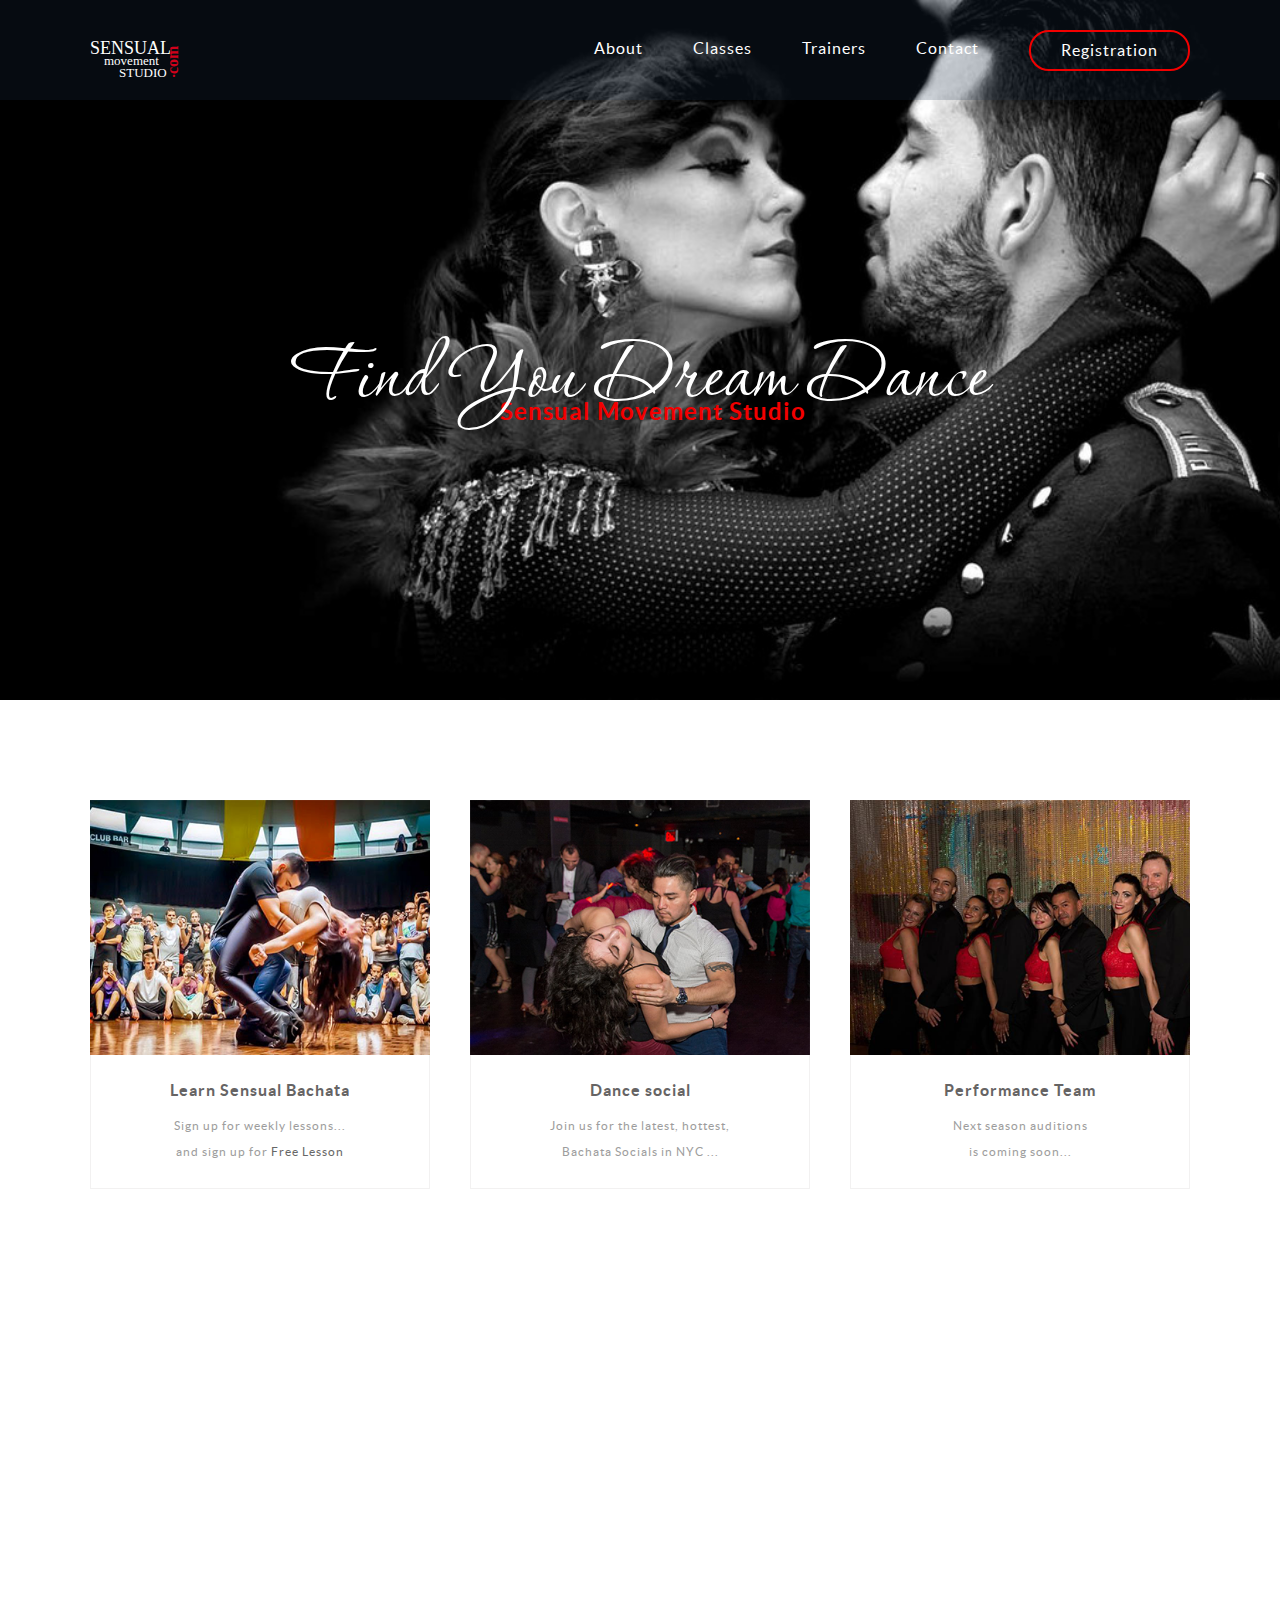
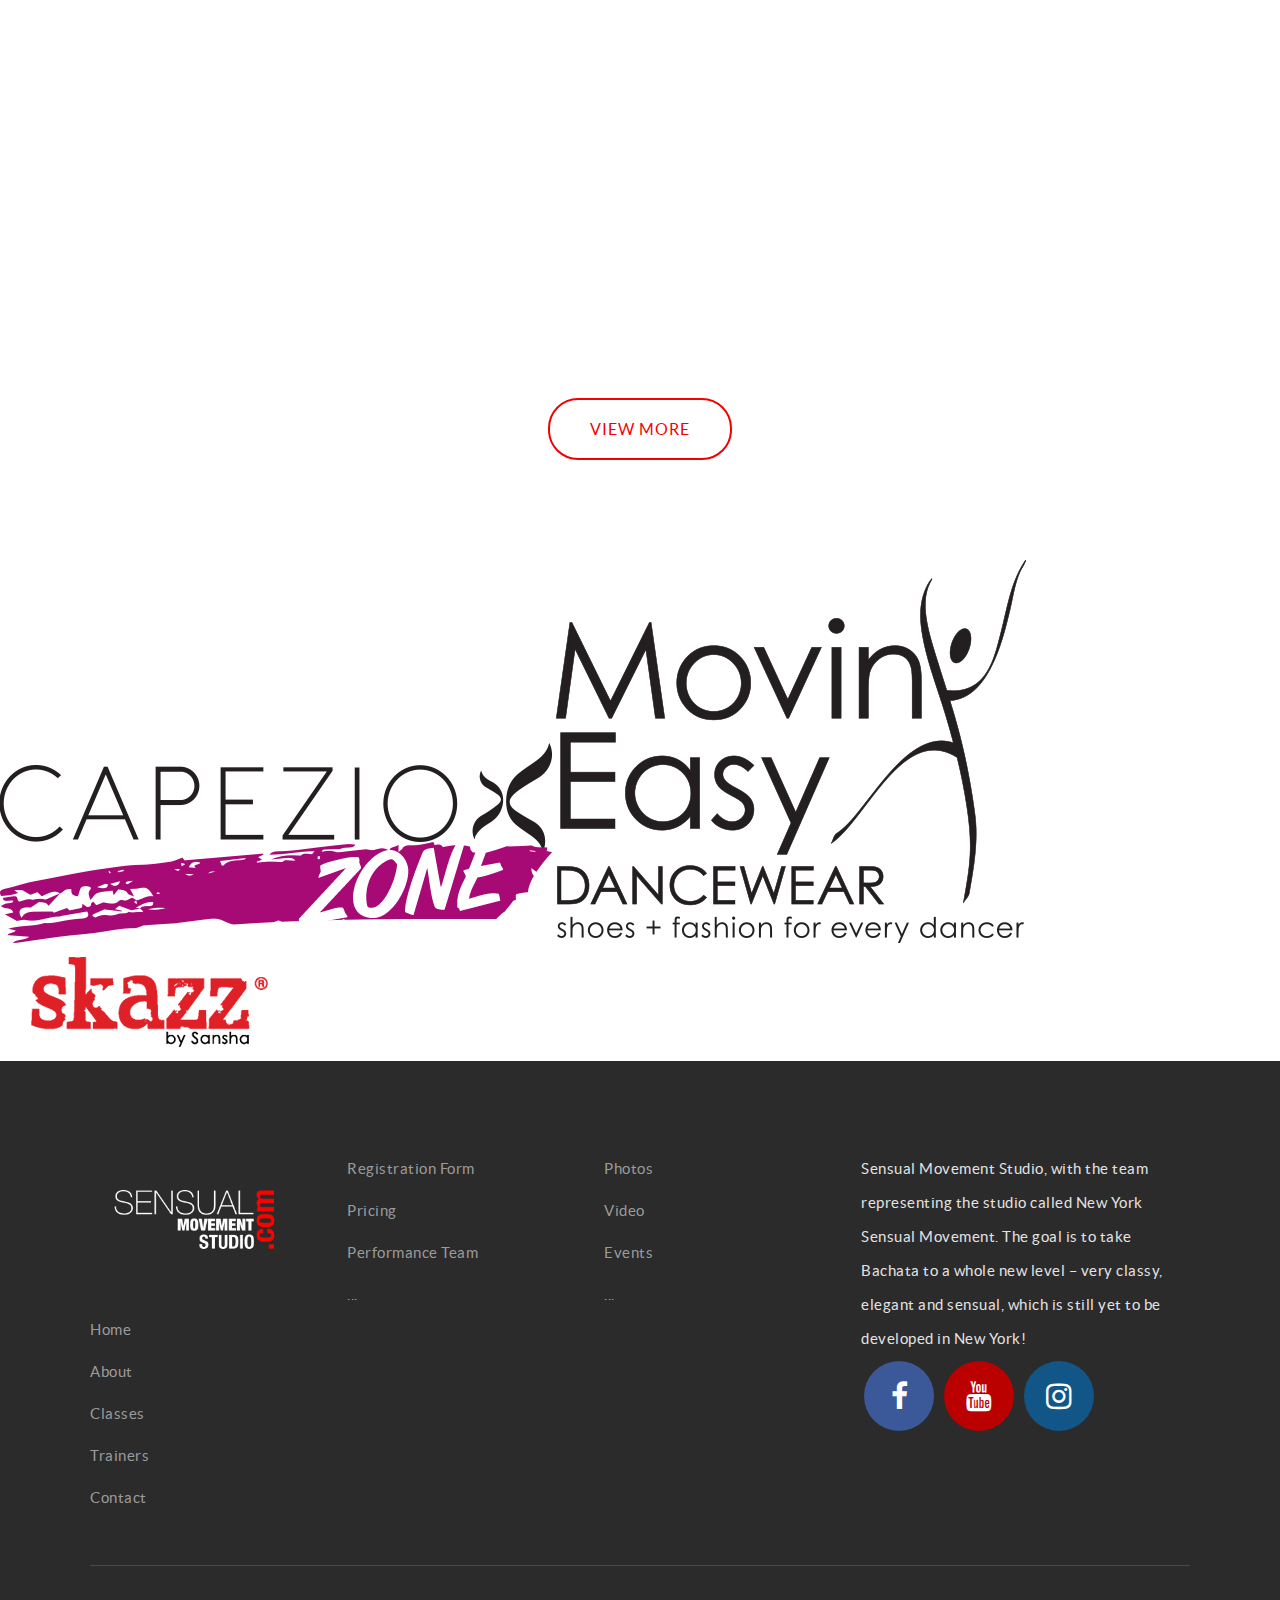
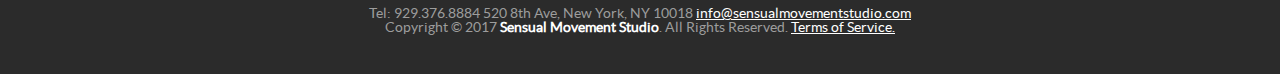
<file: index.html>
<!DOCTYPE html>
<html lang="en">
<head>
	<title>Sensual Bachata</title>
	<meta charset="utf-8">
	<meta name="description" content="Sensual bachata"/>
	<meta name="keywords" content="sensual, bachata, dance, studio, school, move"/>
	<meta name="viewport" content="width=device-width, initial-scale=1.0, minimum-scale=1.0"/>

	<link rel="stylesheet" type="text/css" href="css/reset.css">
	<link rel="stylesheet" type="text/css" href="css/responsive.css">
	<link rel="stylesheet" href="https://cdnjs.cloudflare.com/ajax/libs/font-awesome/4.7.0/css/font-awesome.min.css">

	<script type="text/javascript" src="js/jquery.js"></script>
	<script type="text/javascript" src="js/main.js"></script>
</head>
<body>

<section class="hiro">
	<header> <!--  start header section  -->
		<div class="wrapper">
			<a href="index.html"><img src="img/logo.svg" class="logo" alt="" title=""/></a>
			<a href="#" class="hamburger"></a>
			<nav>
				<ul>
					<li><a href="about.html">About</a></li>
					<li><a href="classes.html">Classes</a></li>
					<li><a href="trainers.html">Trainers</a></li>
					<li><a href="contact.html">Contact</a></li>
				</ul>
				<a href="registration.html" class="login_btn">Registration</a>
			</nav>
		</div>
	</header><!--  end header section  -->

	<section class="caption">
		<h2 class="caption">Find You Dream Dance</h2>
		<h3 class="dance">Sensual Movement Studio</h3>
	</section>
</section><!--  end hiro section  -->

<section class="listings"><!--  start listing dance section  -->
	<div class="wrapper">
		<ul class="dance_list">
			<li>
				<a href="#">
					<img src="img/movement_1.png" alt="" title="" class="movement_img"/>
				</a>
				<div class="dance_details">
					<h1>
						<a href="#">Learn Sensual Bachata </a>
					</h1>
					<h2>Sign up for weekly lessons...<br>and sign up for <span class="movement_size">Free Lesson</span></h2>
				</div>
			</li>
			<li>
				<a href="#">
					<img src="img/movement_2.png" alt="" title="" class="movement_img"/>
				</a>
				<div class="dance_details">
					<h1>
						<a href="#">Dance social</a>
					</h1>
					<h2>Join us for the latest, hottest,<br>Bachata Socials in NYC ...</h2>
				</div>
			</li>
			<li>
				<a href="#">
					<img src="img/movement_3.png" alt="" title="" class="movement_img"/>
				</a>
				<div class="dance_details">
					<h1>
						<a href="#">Performance Team</a>
					</h1>
					<h2>Next season auditions<br> is coming soon...</h2>
				</div>
			</li>
			<li>
		</ul>
		<div class="more_listing">
			<div class="relation video">
				<div class="relation__ratio relation__ratio-16x9"></div>
				<iframe class="relation_content" width="560" height="315" src="https://www.youtube.com/embed/VL2DjVGSopw"
								frameborder="0" allowfullscreen></iframe>
			</div>
			<a href="#" class="more_listing_btn">View More</a>
		</div>
	</div>
</section>  <!--  end listing dance section  -->

<section class="ads">
	<div class="sponsors">
		<a href="http://www.capezio.com/"><img src="img/capeziologo.png" alt="Capezzio"></a>
		<a href="https://newyork.sansha.com/"><img src="img/sansha-logo.png" alt="Sansha"></a>
		<a href="http://www.sansha.com/sneakers/"><img src="img/skazz_logo.png" alt="Skazz"></a>

	</div>
</section>

<footer> <!--  start footer dance section  -->
	<div class="wrapper footer">
		<ul>
			<li class="links">
				<ul>
					<li><a href="#"><img src="img/logo.png" class="logo" alt="" title=""/></a></li>
					<li><a href="index.html">Home</a></li>
					<li><a href="about.html">About</a></li>
					<li><a href="classes.html">Classes</a></li>
					<li><a href="staff.html">Trainers</a></li>
					<li><a href="contact.html">Contact</a></li>
				</ul>
			</li>

			<li class="links">
				<ul>
					<li><a href="#">Registration Form</a></li>
					<li><a href="#">Pricing</a></li>
					<li><a href="#">Performance Team</a></li>
					<li><a href="#">...</a></li>
				</ul>
			</li>

			<li class="links">
				<ul>
					<li><a href="#">Photos</a></li>
					<li><a href="#">Video</a></li>
					<li><a href="#">Events</a></li>
					<li><a href="#">...</a></li>
				</ul>
			</li>

			<li class="about">
				<p class="about__text">Sensual Movement Studio, with the team representing the studio called New York Sensual
					Movement. The goal
					is to take Bachata to a whole new level – very classy, elegant and sensual, which is still yet to be developed
					in New York!</p>
				<div class="social__btn">
					<a href="http://facebook.com/WPTNY" class="fa fa-facebook"></a>
					<a href="http://youtube.com/WPTNY" class="fa fa-youtube"></a>
					<a href="http://instagram.com" class="fa fa-instagram"></a>
				</div>
		</ul>
	</div>

	<div class="copyrights wrapper"> <!--start copyrights-->
		<p>
			Tel: 929.376.8884 520 8th Ave, New York, NY 10018 <a href="info@sensualmovementstudio.com">info@sensualmovementstudio.com</a>
		</p>
		<p>Copyright © 2017 <a href="http://www.sensualmovementstudio.com/" target="_blank" class="ph_link" title="">Sensual
			Movement Studio</a>. All Rights Reserved. <a href="">Terms of Service.</a>
		</p>

	</div> <!--end copyrights-->
</footer><!--  end footer dance section -->

</body>
</html>
</file>
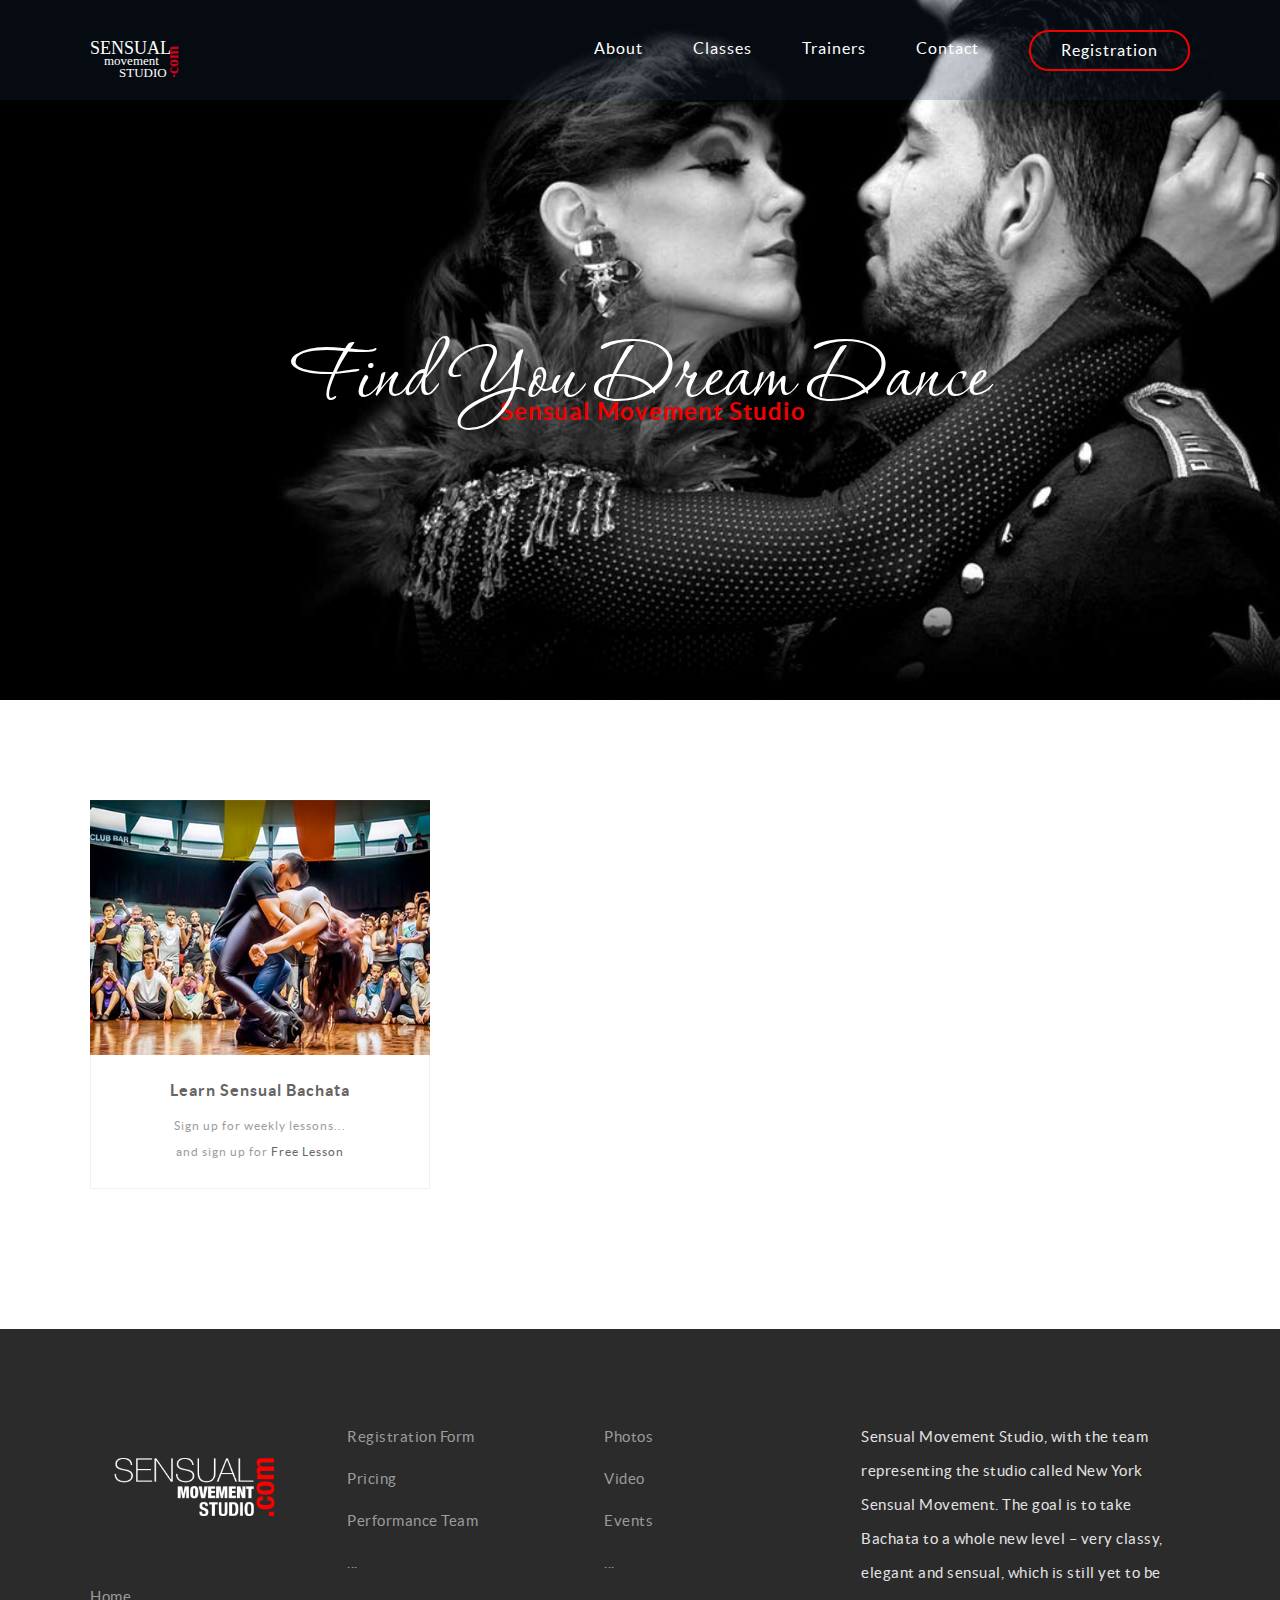
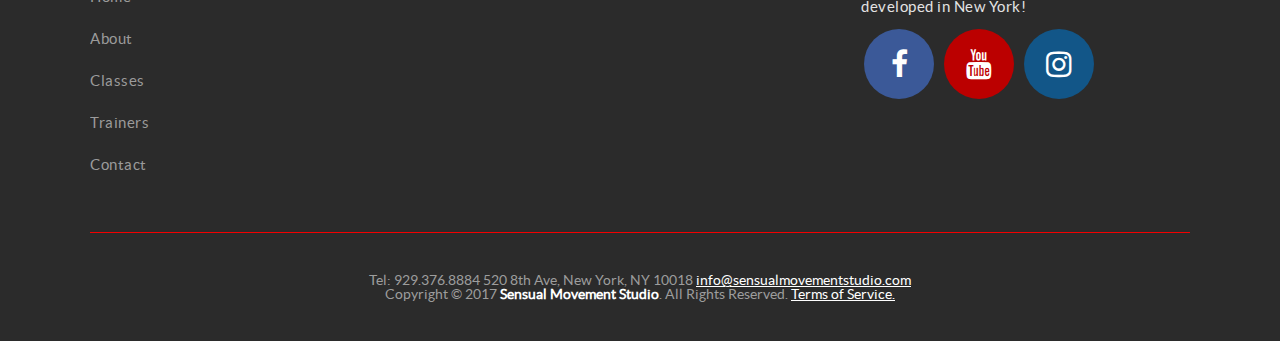
<file: about.html>
<!DOCTYPE html>
<html lang="en">
<head>
	<title>Sensual Bachata</title>
	<meta charset="utf-8">
	<meta name="author" content="www.sensualmovementstudio.com">
	<meta name="description" content="Sensual bachata"/>
	<meta name="viewport" content="width=device-width, initial-scale=1.0, minimum-scale=1.0"/>

	<link rel="stylesheet" type="text/css" href="css/reset.css">
	<link rel="stylesheet" type="text/css" href="css/responsive.css">
	<link rel="stylesheet" href="https://cdnjs.cloudflare.com/ajax/libs/font-awesome/4.7.0/css/font-awesome.min.css">
	<script type="text/javascript" src="js/jquery.js"></script>
	<script type="text/javascript" src="js/main.js"></script>
</head>
<body>

<section class="hiro">
	<header> <!--  start header section  -->
		<div class="wrapper">
			<a href="index.html"><img src="img/logo.svg" class="logo" alt="" title=""/></a>
			<a href="#" class="hamburger"></a>
			<nav>
				<ul>
					<li><a href="about.html">About</a></li>
					<li><a href="classes.html">Classes</a></li>
					<li><a href="trainers.html">Trainers</a></li>
					<li><a href="contact.html">Contact</a></li>
				</ul>
				<a href="registration.html" class="login_btn">Registration</a>
			</nav>
		</div>
	</header><!--  end header section  -->

	<section class="caption">
		<h2 class="caption">Find You Dream Dance</h2>
		<h3 class="dance">Sensual Movement Studio</h3>
	</section>
</section><!--  end hiro section  -->


<section class="listings"><!--  start listing dance section  -->
	<div class="wrapper">
		<ul class="dance_list">
			<li>
				<a href="#">
					<img src="img/movement_1.png" alt="" title="" class="movement_img"/>
				</a>
				<div class="dance_details">
					<h1>
						<a href="#">Learn Sensual Bachata </a>
					</h1>
					<h2>Sign up for weekly lessons...<br>and sign up for <span class="movement_size">Free Lesson</span></h2>
				</div>
			</li>
		</ul>

	</div>
</section>  <!--  end listing dance section  -->


<footer> <!--  start footer dance section  -->
	<div class="wrapper footer">
		<ul>
			<li class="links">
				<ul>
					<li><a href="#"><img src="img/logo.png" class="logo" alt="" title=""/></a></li>
					<li><a href="index.html">Home</a></li>
					<li><a href="about.html">About</a></li>
					<li><a href="classes.html">Classes</a></li>
					<li><a href="staff.html">Trainers</a></li>
					<li><a href="contact.html">Contact</a></li>
				</ul>
			</li>

			<li class="links">
				<ul>
					<li><a href="#">Registration Form</a></li>
					<li><a href="#">Pricing</a></li>
					<li><a href="#">Performance Team</a></li>
					<li><a href="#">...</a></li>
				</ul>
			</li>

			<li class="links">
				<ul>
					<li><a href="#">Photos</a></li>
					<li><a href="#">Video</a></li>
					<li><a href="#">Events</a></li>
					<li><a href="#">...</a></li>
				</ul>
			</li>

			<li class="about">
				<p class="about__text">Sensual Movement Studio, with the team representing the studio called New York Sensual
					Movement. The goal
					is to take Bachata to a whole new level – very classy, elegant and sensual, which is still yet to be developed
					in New York!</p>

				<a href="http://facebook.com/WPTNY" class="fa fa-facebook"></a>
				<a href="http://youtube.com/WPTNY" class="fa fa-youtube"></a>
				<a href="http://instagram.com" class="fa fa-instagram"></a>

		</ul>
		</li>
		</ul>
	</div>

	<div class="copyrights wrapper"> <!--start copyrights-->
		<p>
			Tel: 929.376.8884 520 8th Ave, New York, NY 10018 <a href="info@sensualmovementstudio.com">info@sensualmovementstudio.com</a>
		</p>
		<p>Copyright © 2017 <a href="http://www.sensualmovementstudio.com/" target="_blank" class="ph_link" title="">Sensual
			Movement Studio</a>. All Rights Reserved. <a href="">Terms of Service.</a>
		</p>

	</div> <!--end copyrights-->
</footer><!--  end footer dance section -->

</body>
</html>
</file>
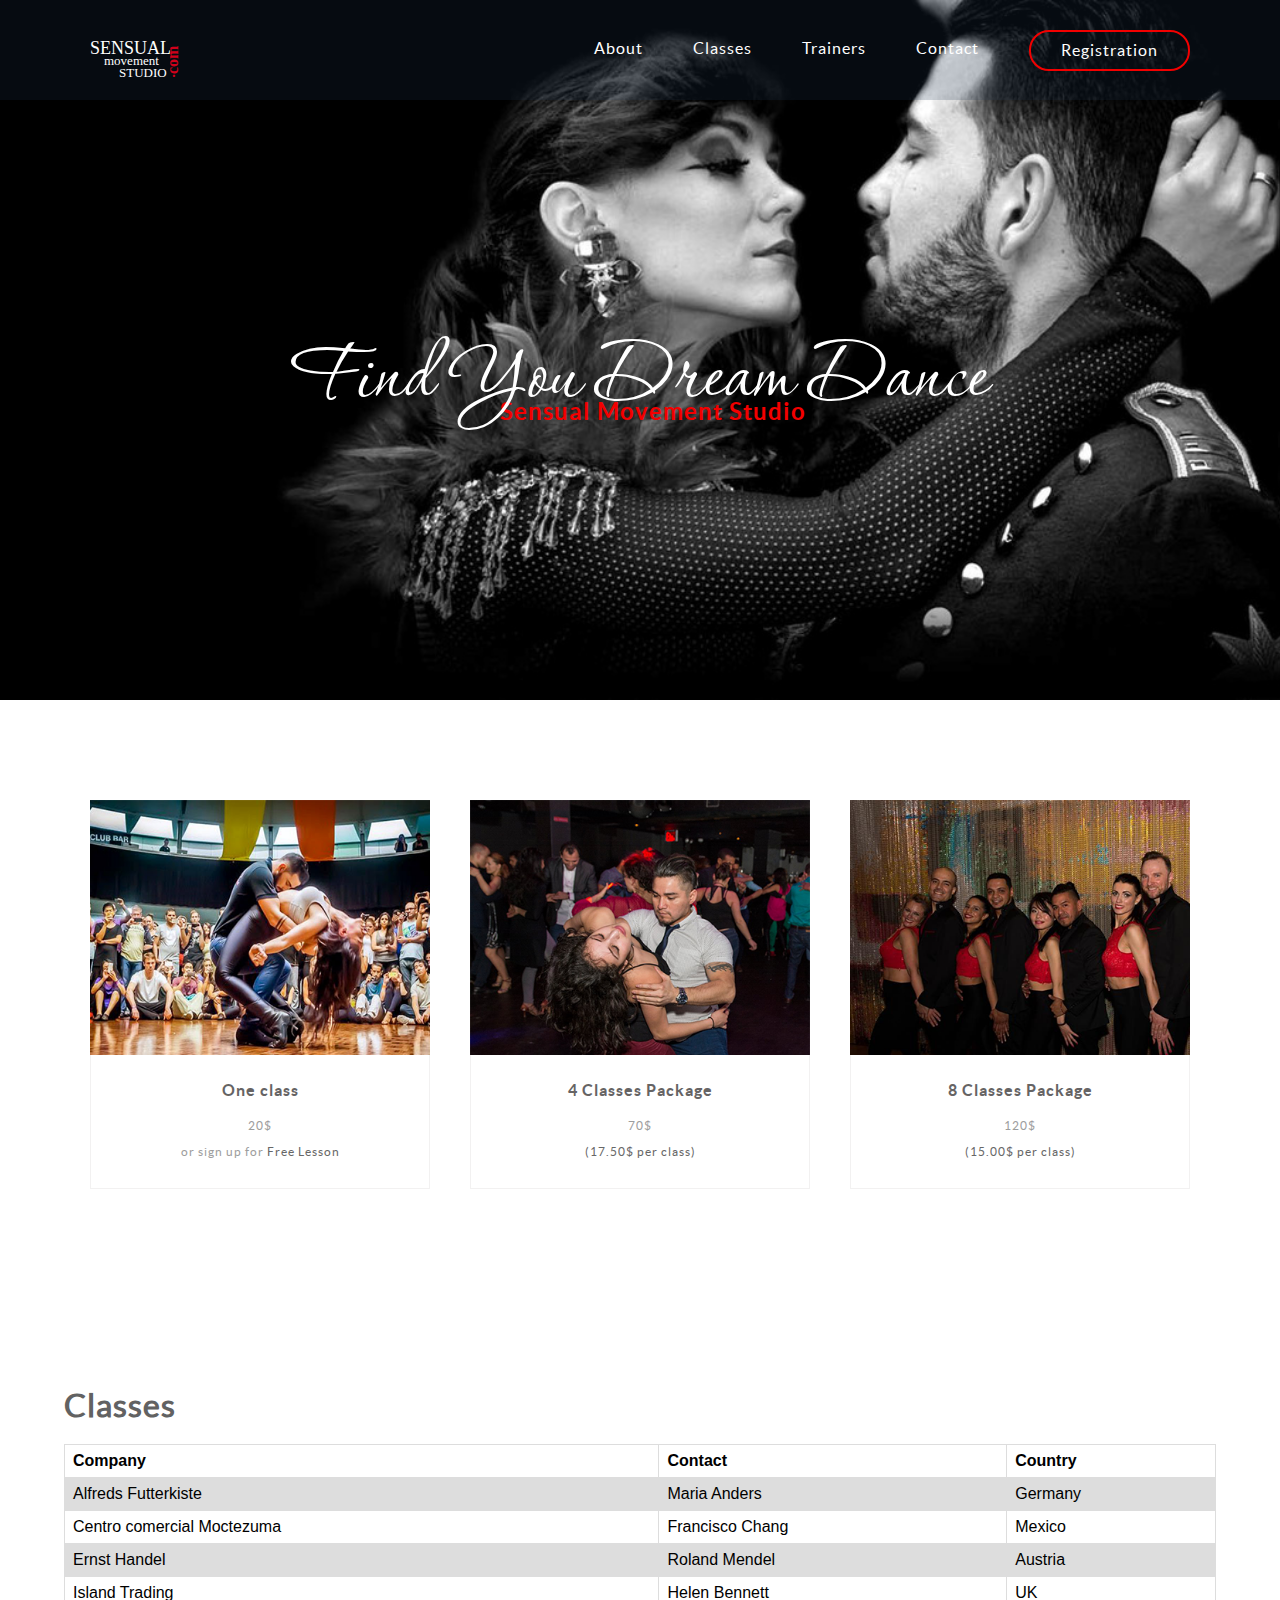
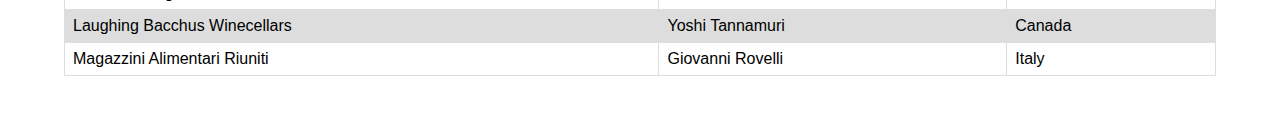
<file: classes.html>
<!DOCTYPE html>
<html lang="en">
<head>
	<title>Sensual Bachata</title>
	<meta charset="utf-8">
	<meta name="author" content="www.sensualmovementstudio.com">
	<meta name="description" content="Sensual bachata"/>
	<meta name="viewport" content="width=device-width, initial-scale=1.0, minimum-scale=1.0" />

	<link rel="stylesheet" type="text/css" href="css/reset.css">
	<link rel="stylesheet" type="text/css" href="css/responsive.css">
	<link rel="stylesheet" href="https://cdnjs.cloudflare.com/ajax/libs/font-awesome/4.7.0/css/font-awesome.min.css">
	<script type="text/javascript" src="js/jquery.js"></script>
	<script type="text/javascript" src="js/main.js"></script>
</head>
<body>

<section class="hiro">
	<header> <!--  start header section  -->
		<div class="wrapper">
			<a href="index.html"><img src="img/logo.svg" class="logo" alt="" title=""/></a>
			<a href="#" class="hamburger"></a>
			<nav>
				<ul>
					<li><a href="about.html">About</a></li>
					<li><a href="classes.html">Classes</a></li>
					<li><a href="trainers.html">Trainers</a></li>
					<li><a href="contact.html">Contact</a></li>
				</ul>
				<a href="registration.html" class="login_btn">Registration</a>
			</nav>
		</div>
	</header><!--  end header section  -->

	<section class="caption">
		<h2 class="caption">Find You Dream Dance</h2>
		<h3 class="dance">Sensual Movement Studio</h3>
	</section>
</section><!--  end hiro section  -->


<section class="listings"><!--  start listing dance section  -->
	<div class="wrapper">
		<ul class="dance_list">
			<li>
				<a href="#">
					<img src="img/movement_1.png" alt="" title="" class="movement_img"/>
				</a>
				<div class="dance_details">
					<h1>
						<a href="classes.html">One class</a>
					</h1>
					<h2>20$<br>or sign up for <span class="movement_size">Free Lesson</span></h2>
				</div>
			</li>
			<li>
				<a href="classes.html">
					<img src="img/movement_2.png" alt="" title="" class="movement_img"/>
				</a>
				<div class="dance_details">
					<h1>
						<a href="classes.html">4 Classes Package</a>
					</h1>
					<h2>70$<br><span class="movement_size">(17.50$ per class)</span></h2>
				</div>
			</li>
			<li>
				<a href="#">
					<img src="img/movement_3.png" alt="" title="" class="movement_img"/>
				</a>
				<div class="dance_details">
					<h1>
						<a href="#">8 Classes Package</a>
					</h1>
					<h2>120$<br><span class="movement_size">(15.00$ per class)</span></h2>
				</div>
			</li>
			<li>
		</ul>
	</div>
</section>	<!--  end listing dance section  -->

 <!--start Table class dance section  -->
<section>
	<div class="excel">
		<h1>Classes</h1>
		<table class="table">
			<tr>
				<th>Company</th>
				<th>Contact</th>
				<th>Country</th>
			</tr>
			<tr>
				<td>Alfreds Futterkiste</td>
				<td>Maria Anders</td>
				<td>Germany</td>
			</tr>
			<tr>
				<td>Centro comercial Moctezuma</td>
				<td>Francisco Chang</td>
				<td>Mexico</td>
			</tr>
			<tr>
				<td>Ernst Handel</td>
				<td>Roland Mendel</td>
				<td>Austria</td>
			</tr>
			<tr>
				<td>Island Trading</td>
				<td>Helen Bennett</td>
				<td>UK</td>
			</tr>
			<tr>
				<td>Laughing Bacchus Winecellars</td>
				<td>Yoshi Tannamuri</td>
				<td>Canada</td>
			</tr>
			<tr>
				<td>Magazzini Alimentari Riuniti</td>
				<td>Giovanni Rovelli</td>
				<td>Italy</td>
			</tr>
		</table>
	</div>

</section> <!--end Table class dance section  -->

</body>
</html>
</file>
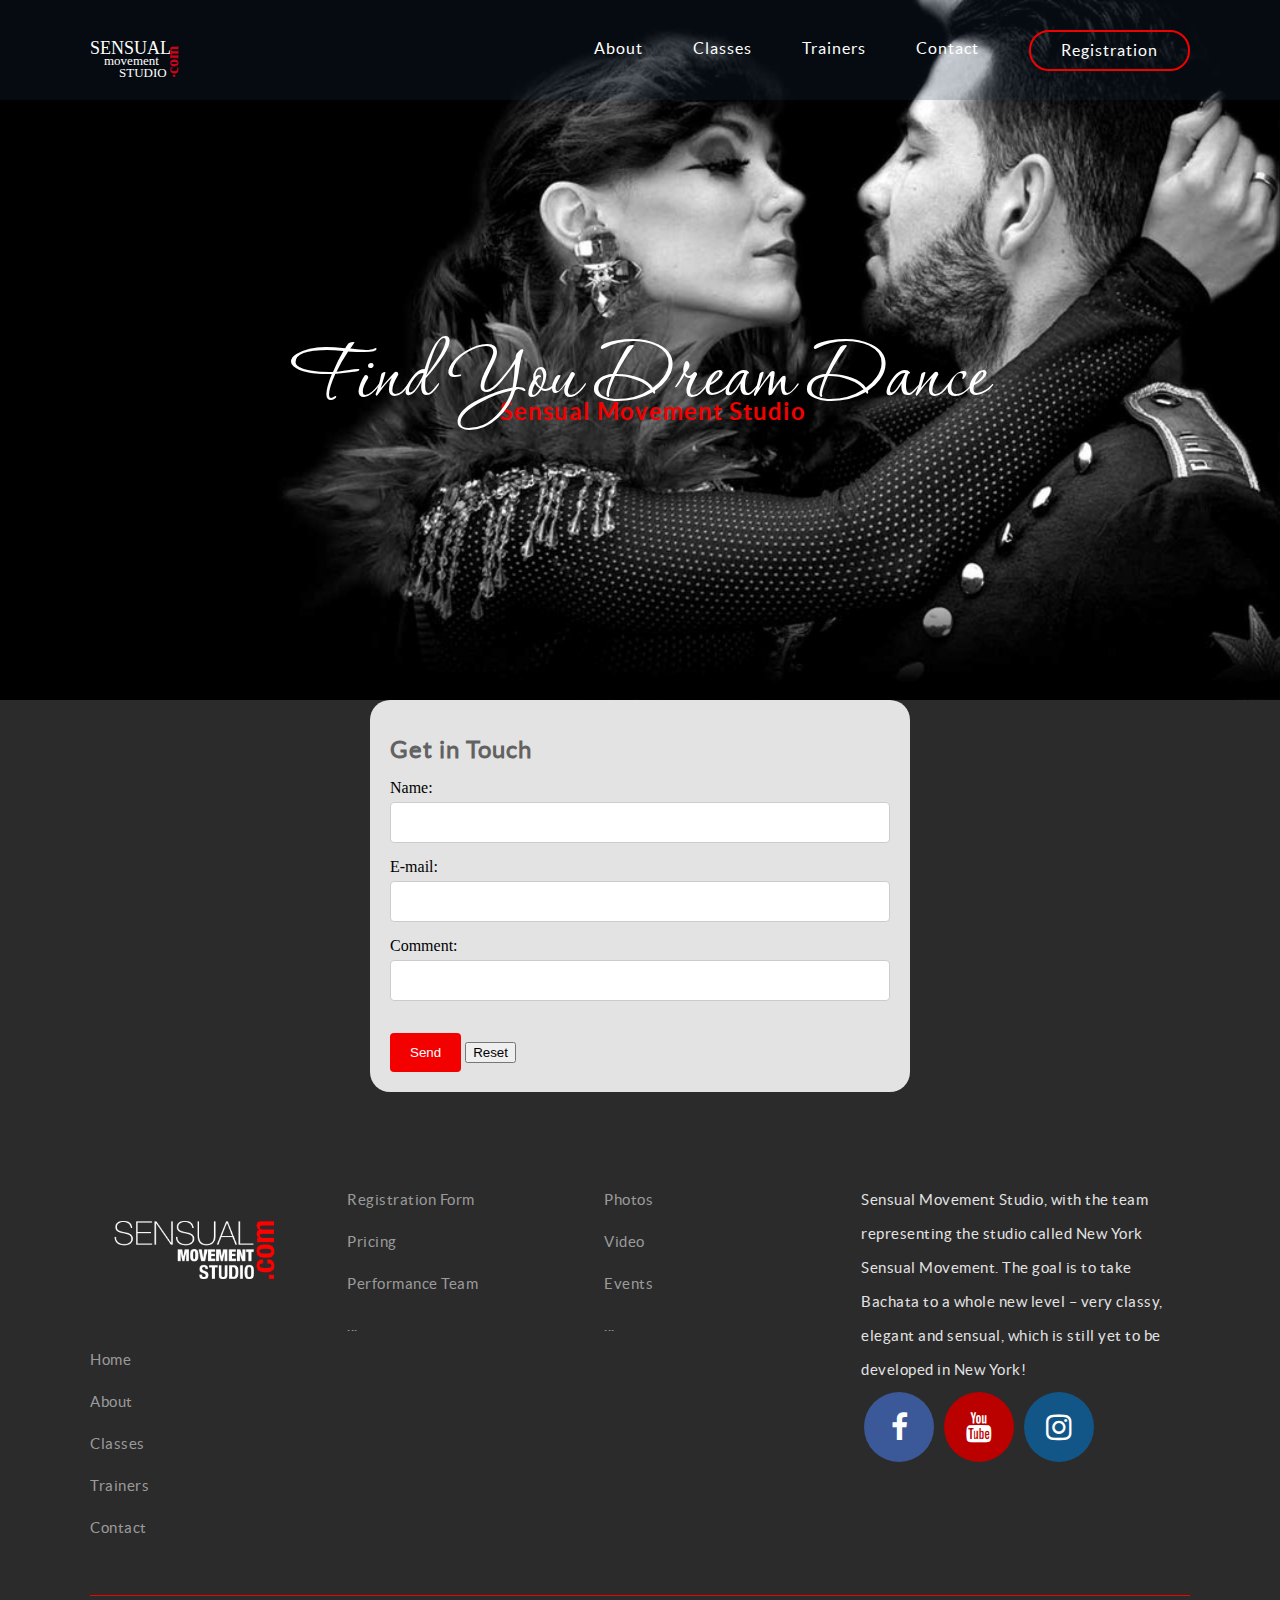
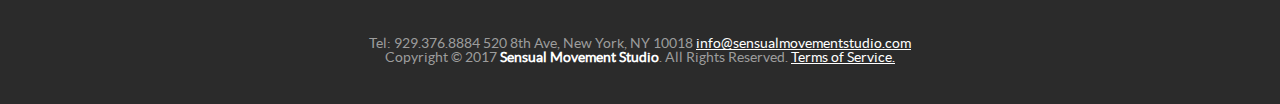
<file: contact.html>
<!DOCTYPE html>
<html lang="en">
<head>
	<title>Sensual Bachata</title>
	<meta charset="utf-8">
	<meta name="author" content="www.sensualmovementstudio.com">
	<meta name="description" content="Sensual Movement Studio"/>
	<meta name="viewport" content="width=device-width, initial-scale=1.0, minimum-scale=1.0"/>

	<link rel="stylesheet" type="text/css" href="css/reset.css">
	<link rel="stylesheet" type="text/css" href="css/responsive.css">
	<link rel="stylesheet" href="https://cdnjs.cloudflare.com/ajax/libs/font-awesome/4.7.0/css/font-awesome.min.css">
	<script type="text/javascript" src="js/jquery.js"></script>
	<script type="text/javascript" src="js/main.js"></script>
</head>
<body>

<section class="hiro">
	<header> <!--  start header section  -->
		<div class="wrapper">
			<a href="index.html"><img src="img/logo.svg" class="logo" alt="" title=""/></a>
			<a href="#" class="hamburger"></a>
			<nav>
				<ul>
					<li><a href="about.html">About</a></li>
					<li><a href="classes.html">Classes</a></li>
					<li><a href="trainers.html">Trainers</a></li>
					<li><a href="contact.html">Contact</a></li>
				</ul>
				<a href="registration.html" class="login_btn">Registration</a>
			</nav>
		</div>
	</header><!--  end header section  -->

	<section class="caption">
		<h2 class="caption">Find You Dream Dance</h2>
		<h3 class="dance">Sensual Movement Studio</h3>
	</section>
</section><!--  end hiro section  -->


	<section class="contacts">
		<div class="container"><!--  start registration form -->
			<h2>Get in Touch</h2>
			<form action="mailto:someone@example.com" method="post" enctype="text/plain">
				Name:<br>
				<input type="text" name="name"><br>
				E-mail:<br>
				<input type="text" name="mail"><br>
				Comment:<br>
				<input type="text" name="comment" size="50"><br><br>
				<input type="submit" value="Send">
				<input type="reset" value="Reset">
			</form>

		</div>
	</section>

<footer> <!--  start footer dance section  -->
	<div class="wrapper footer">
		<ul>
			<li class="links">
				<ul>
					<li><a href="#"><img src="img/logo.png" class="logo" alt="" title=""/></a></li>
					<li><a href="index.html">Home</a></li>
					<li><a href="about.html">About</a></li>
					<li><a href="classes.html">Classes</a></li>
					<li><a href="staff.html">Trainers</a></li>
					<li><a href="contact.html">Contact</a></li>
				</ul>
			</li>

			<li class="links">
				<ul>
					<li><a href="#">Registration Form</a></li>
					<li><a href="#">Pricing</a></li>
					<li><a href="#">Performance Team</a></li>
					<li><a href="#">...</a></li>
				</ul>
			</li>

			<li class="links">
				<ul>
					<li><a href="#">Photos</a></li>
					<li><a href="#">Video</a></li>
					<li><a href="#">Events</a></li>
					<li><a href="#">...</a></li>
				</ul>
			</li>

			<li class="about">
				<p class="about__text">Sensual Movement Studio, with the team representing the studio called New York Sensual
					Movement. The goal
					is to take Bachata to a whole new level – very classy, elegant and sensual, which is still yet to be developed
					in New York!</p>

				<a href="http://facebook.com/WPTNY" class="fa fa-facebook"></a>
				<a href="http://youtube.com/WPTNY" class="fa fa-youtube"></a>
				<a href="http://instagram.com" class="fa fa-instagram"></a>

		</ul>
		</li>
		</ul>
	</div>

	<div class="copyrights wrapper"> <!--start copyrights-->
		<p>
			Tel: 929.376.8884 520 8th Ave, New York, NY 10018 <a href="info@sensualmovementstudio.com">info@sensualmovementstudio.com</a>
		</p>
		<p>Copyright © 2017 <a href="http://www.sensualmovementstudio.com/" target="_blank" class="ph_link" title="">Sensual
			Movement Studio</a>. All Rights Reserved. <a href="">Terms of Service.</a>
		</p>

	</div> <!--end copyrights-->
</footer><!--  end footer dance section -->

<script>
	function myFunction() {
		document.getElementById("myForm").reset();
	}
</script>
</body>
</html>
</file>
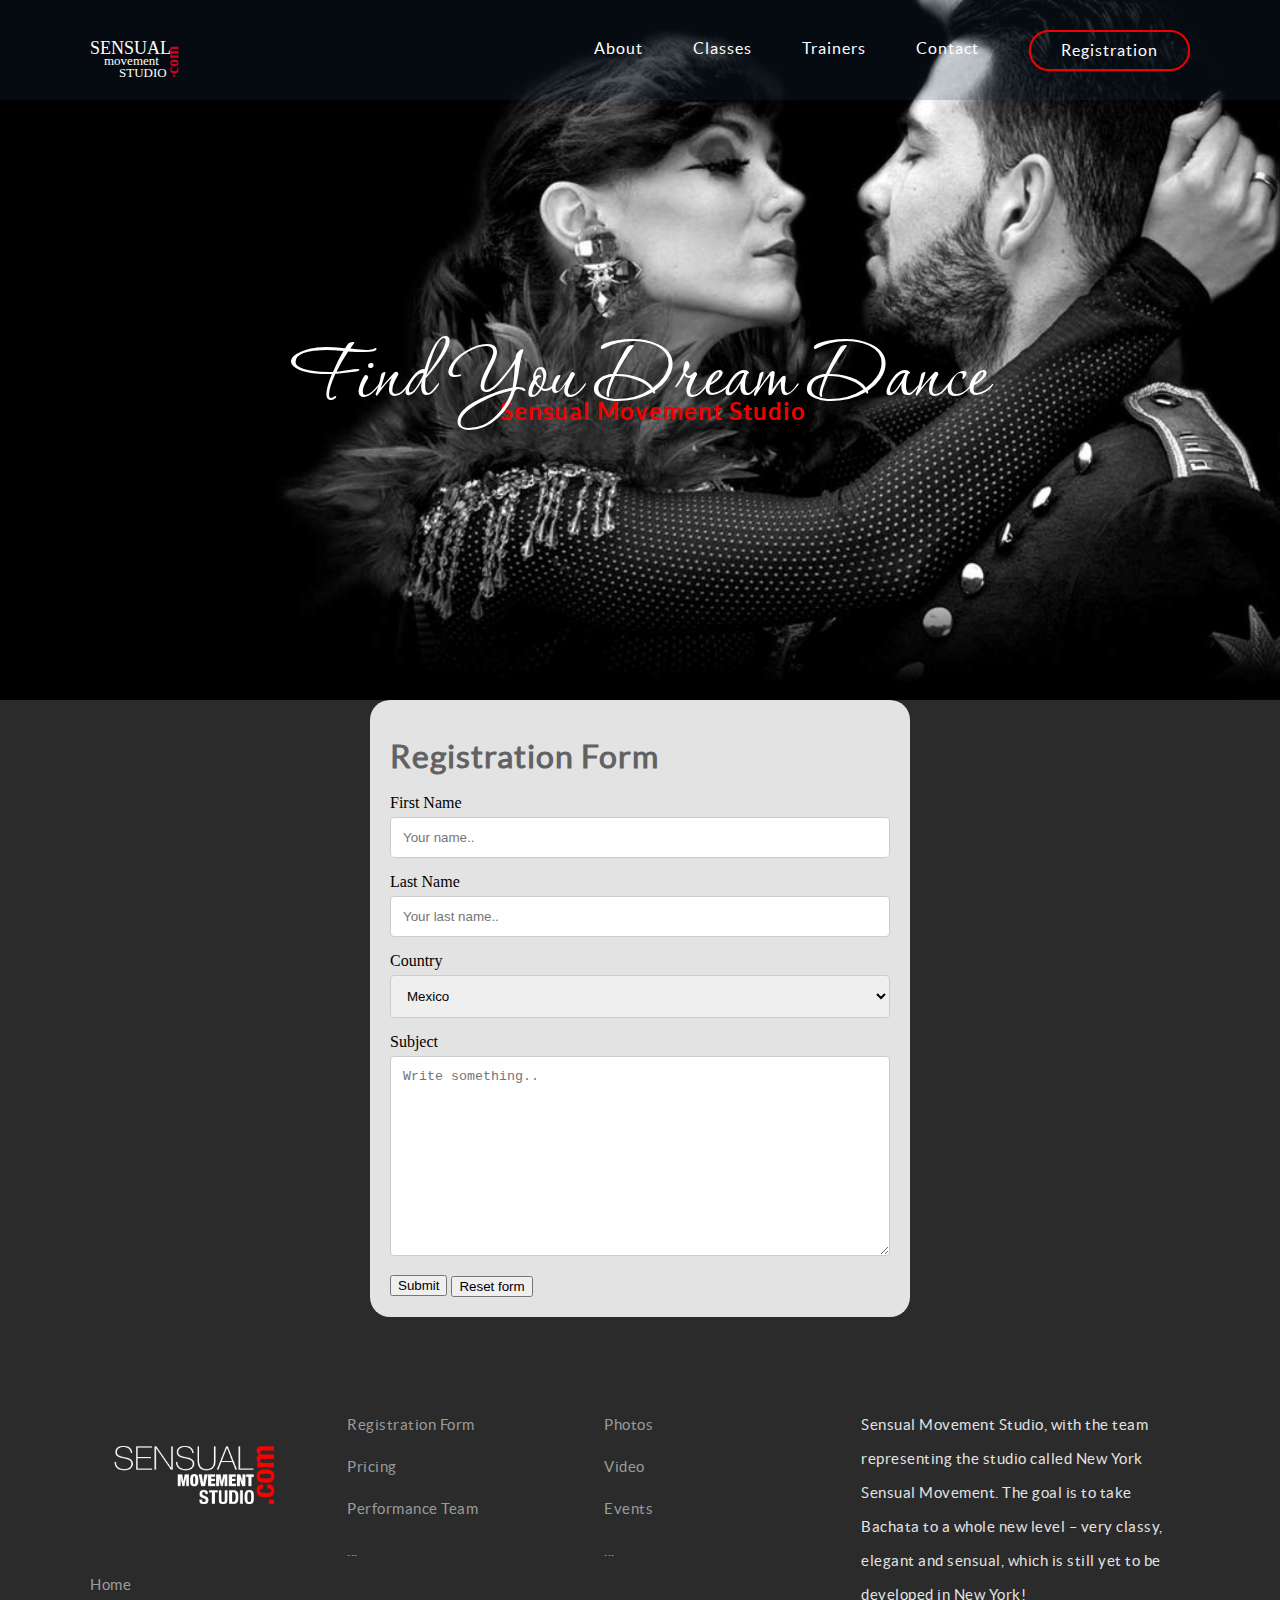
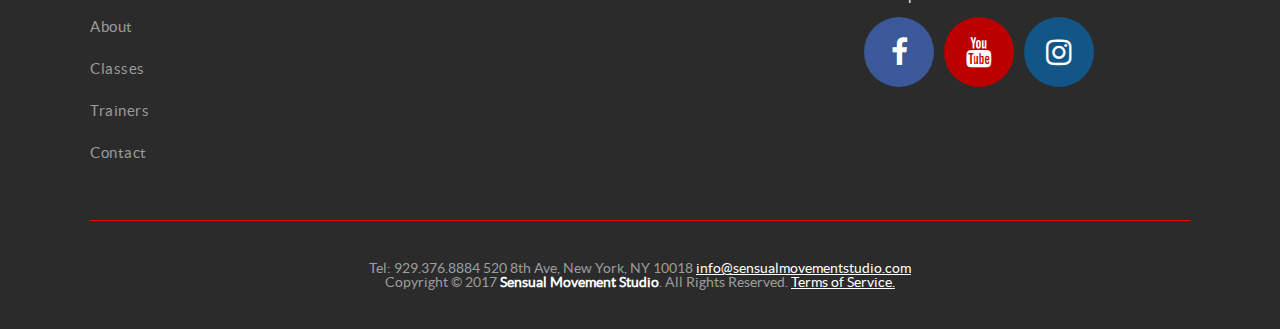
<file: registration.html>
<!DOCTYPE html>
<html lang="en">
<head>
	<title>Sensual Bachata</title>
	<meta charset="utf-8">
	<meta name="author" content="www.sensualmovementstudio.com">
	<meta name="description" content="Sensual bachata"/>
	<meta name="viewport" content="width=device-width, initial-scale=1.0, minimum-scale=1.0" />

	<link rel="stylesheet" type="text/css" href="css/reset.css">
	<link rel="stylesheet" type="text/css" href="css/responsive.css">
	<link rel="stylesheet" href="https://cdnjs.cloudflare.com/ajax/libs/font-awesome/4.7.0/css/font-awesome.min.css">
	<script type="text/javascript" src="js/jquery.js"></script>
	<script type="text/javascript" src="js/main.js"></script>
</head>
<body>

<section class="hiro">
	<header> <!--  start header section  -->
		<div class="wrapper">
			<a href="index.html"><img src="img/logo.svg" class="logo" alt="" title=""/></a>
			<a href="#" class="hamburger"></a>
			<nav>
				<ul>
					<li><a href="about.html">About</a></li>
					<li><a href="classes.html">Classes</a></li>
					<li><a href="trainers.html">Trainers</a></li>
					<li><a href="contact.html">Contact</a></li>
				</ul>
				<a href="registration.html" class="login_btn">Registration</a>
			</nav>
		</div>
	</header><!--  end header section  -->

	<section class="caption">
		<h2 class="caption">Find You Dream Dance</h2>
		<h3 class="dance">Sensual Movement Studio</h3>
	</section>
</section><!--  end hiro section  -->

<section class="registration">
	<div class="container"><!--  start registration form -->
		<form id="myForm" action="">
			<h1>Registration Form</h1>
			<label for="fname">First Name</label>
			<input type="text" id="fname" name="firstname" placeholder="Your name..">

			<label for="lname">Last Name</label>
			<input type="text" id="lname" name="lastname" placeholder="Your last name..">

			<label for="country">Country</label>
			<select id="country" name="country">
				<option value="mexico">Mexico</option>
				<option value="canada">Canada</option>
				<option value="usa">USA</option>
			</select>

			<label for="subject">Subject</label>
			<textarea id="subject" name="subject" placeholder="Write something.." style="height:200px"></textarea>

			<button type="button" onclick="alert('Thank you for your information!')">Submit</button>
			<input type="button" onclick="myFunction()" value="Reset form">
		</form>

	</div>
</section>

<footer> <!--  start footer dance section  -->
	<div class="wrapper footer">
		<ul>
			<li class="links">
				<ul>
					<li><a href="#"><img src="img/logo.png" class="logo" alt="" title=""/></a></li>
					<li><a href="index.html">Home</a></li>
					<li><a href="about.html">About</a></li>
					<li><a href="classes.html">Classes</a></li>
					<li><a href="staff.html">Trainers</a></li>
					<li><a href="contact.html">Contact</a></li>
				</ul>
			</li>

			<li class="links">
				<ul>
					<li><a href="#">Registration Form</a></li>
					<li><a href="#">Pricing</a></li>
					<li><a href="#">Performance Team</a></li>
					<li><a href="#">...</a></li>
				</ul>
			</li>

			<li class="links">
				<ul>
					<li><a href="#">Photos</a></li>
					<li><a href="#">Video</a></li>
					<li><a href="#">Events</a></li>
					<li><a href="#">...</a></li>
				</ul>
			</li>

			<li class="about">
				<p class="about__text">Sensual Movement Studio, with the team representing the studio called New York Sensual
					Movement. The goal
					is to take Bachata to a whole new level – very classy, elegant and sensual, which is still yet to be developed
					in New York!</p>
				<div class="social__btn">
					<a href="http://facebook.com/WPTNY" class="fa fa-facebook"></a>
					<a href="http://youtube.com/WPTNY" class="fa fa-youtube"></a>
					<a href="http://instagram.com" class="fa fa-instagram"></a>
				</div>


		</ul>
	</div>

	<div class="copyrights wrapper"> <!--start copyrights-->
		<p>
			Tel: 929.376.8884 520 8th Ave, New York, NY 10018 <a href="info@sensualmovementstudio.com">info@sensualmovementstudio.com</a>
		</p>
		<p>Copyright © 2017 <a href="http://www.sensualmovementstudio.com/" target="_blank" class="ph_link" title="">Sensual
			Movement Studio</a>. All Rights Reserved. <a href="">Terms of Service.</a>
		</p>

	</div> <!--end copyrights-->
</footer><!--  end footer dance section -->

</body>
</html>
</file>
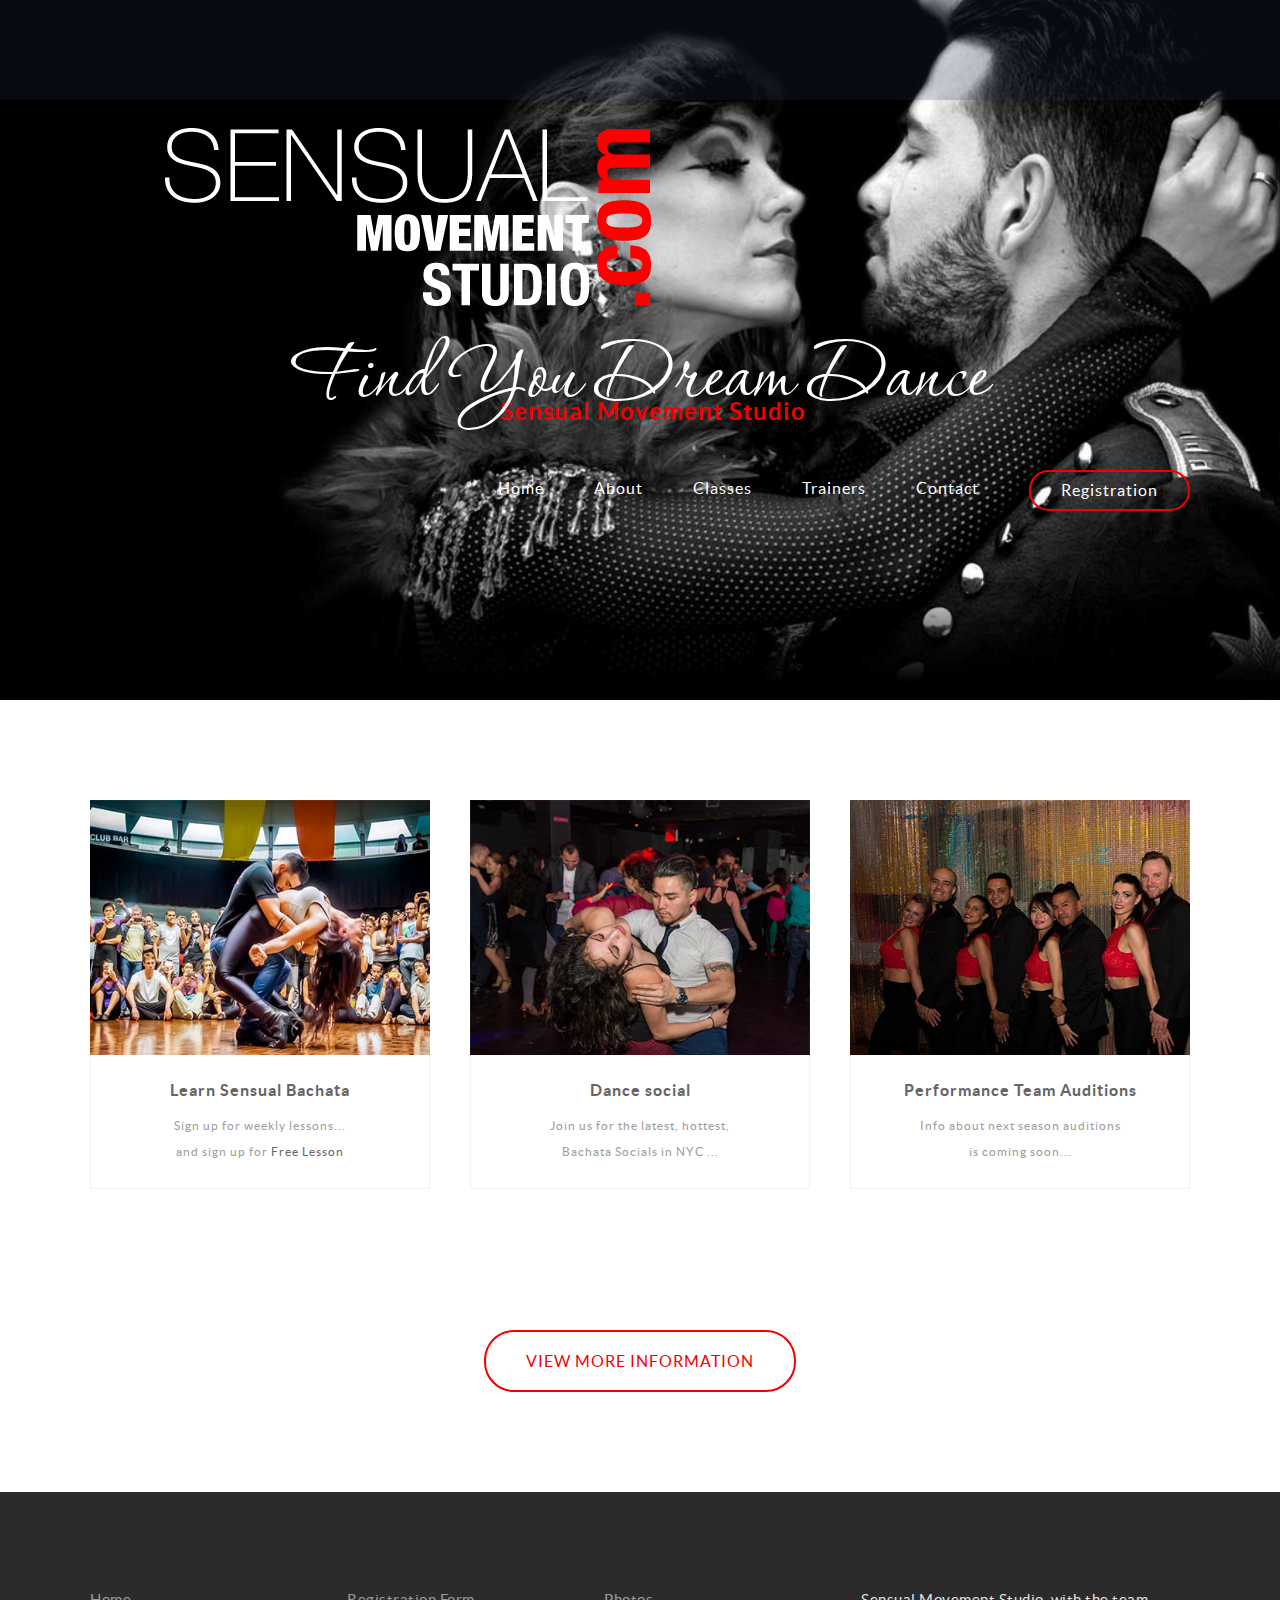
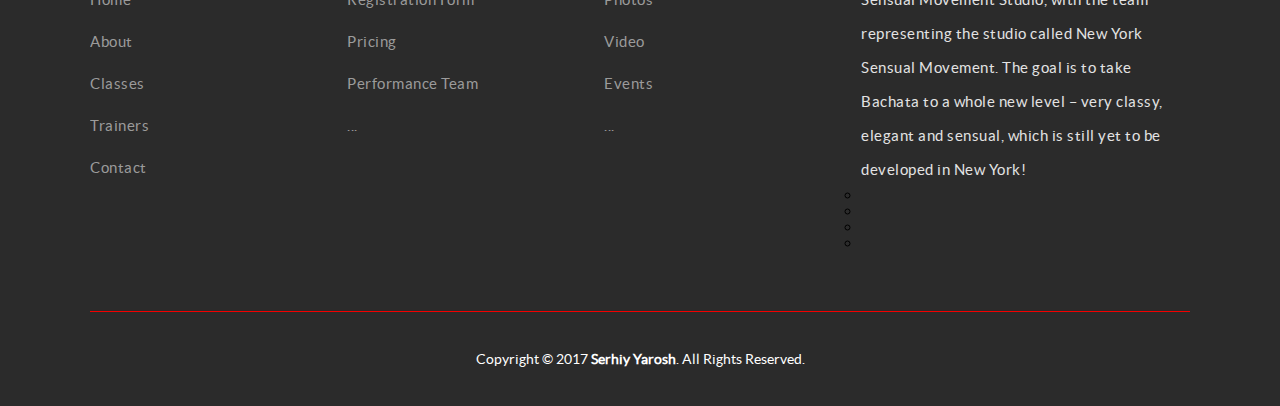
<file: staff.html>
<!DOCTYPE html>
<html lang="en">
<head>
	<title>Sensual Bachata</title>
	<meta charset="utf-8">
	<meta name="author" content="wptny.com">
	<meta name="description" content="Sensual bachata"/>
	<meta name="viewport" content="width=device-width, initial-scale=1.0, minimum-scale=1.0" />

	<link rel="stylesheet" type="text/css" href="css/reset.css">
	<link rel="stylesheet" type="text/css" href="css/responsive.css">

	<script type="text/javascript" src="js/jquery.js"></script>
	<script type="text/javascript" src="js/main.js"></script>
</head>
<body>

<section class="hiro">
	<header> <!--  start header section  -->
		<div class="wrapper">
			<a href="#"><img src="img/logo.png" class="logo" alt="" title=""/></a>
			<a href="#" class="hamburger"></a>
			<nav>
				<ul>
					<li><a href="index.html">Home</a></li>
					<li><a href="about.html">About</a></li>
					<li><a href="classes.html">Classes</a></li>
					<li><a href="staff.html">Trainers</a></li>
					<li><a href="contact.html">Contact</a></li>
				</ul>
				<a href="registration.html" class="login_btn">Registration</a>
			</nav>
		</div>
	</header><!--  end header section  -->

	<section class="caption">
		<h2 class="caption">Find You Dream Dance</h2>
		<h3 class="dance">Sensual Movement Studio</h3>
	</section>
</section><!--  end hiro section  -->


<section class="listings"><!--  start listing dance section  -->
	<div class="wrapper">
		<ul class="dance_list">
			<li>
				<a href="#">
					<img src="img/movement_1.png" alt="" title="" class="movement_img"/>
				</a>
				<div class="dance_details">
					<h1>
						<a href="#">Learn Sensual Bachata </a>
					</h1>
					<h2>Sign up for weekly lessons...<br>and sign up for <span class="movement_size">Free Lesson</span></h2>
				</div>
			</li>
			<li>
				<a href="#">
					<img src="img/movement_2.png" alt="" title="" class="movement_img"/>
				</a>
				<div class="dance_details">
					<h1>
						<a href="#">Dance social</a>
					</h1>
					<h2>Join us for the latest, hottest,<br>Bachata Socials in NYC ...</h2>
				</div>
			</li>
			<li>
				<a href="#">
					<img src="img/movement_3.png" alt="" title="" class="movement_img"/>
				</a>
				<div class="dance_details">
					<h1>
						<a href="#">Performance Team Auditions</a>
					</h1>
					<h2>Info about next season auditions<br> is coming soon...</h2>
				</div>
			</li>
			<li>
		</ul>
		<div class="more_listing">
			<a href="#" class="more_listing_btn">View More Information</a>
		</div>
	</div>
</section>	<!--  end listing dance section  -->


<section><!--insert video youtube-->

</section>
<footer> <!--  start footer dance section  -->
	<div class="wrapper footer">
		<ul>
			<li class="links">
				<ul>
					<li><a href="index.html">Home</a></li>
					<li><a href="about.html">About</a></li>
					<li><a href="classes.html">Classes</a></li>
					<li><a href="staff.html">Trainers</a></li>
					<li><a href="contact.html">Contact</a></li>
				</ul>
			</li>

			<li class="links">
				<ul>
					<li><a href="#">Registration Form</a></li>
					<li><a href="#">Pricing</a></li>
					<li><a href="#">Performance Team</a></li>
					<li><a href="#">...</a></li>
				</ul>
			</li>

			<li class="links">
				<ul>
					<li><a href="#">Photos</a></li>
					<li><a href="#">Video</a></li>
					<li><a href="#">Events</a></li>
					<li><a href="#">...</a></li>
				</ul>
			</li>

			<li class="about">
				<p>Sensual Movement Studio, with the team representing the studio called New York Sensual Movement. The goal is to take Bachata to a whole new level – very classy, elegant and sensual, which is still yet to be developed in New York!</p>
				<ul>
					<li><a href="http://facebook.com/WPTNY" class="facebook" target="_blank"></a></li>
					<li><a href="http://twitter.com/WPTNY" class="twitter" target="_blank"></a></li>
					<li><a href="http://plus.google.com/+WPTNY" class="google" target="_blank"></a></li>
					<li><a href="#" class="skype"></a></li>
				</ul>
			</li>
		</ul>
	</div>

	<div class="copyrights wrapper"> <!--start copyrights-->
		Copyright © 2017 <a href="http://www.sensualmovementstudio.com/" target="_blank" class="ph_link" title="">Serhiy Yarosh</a>. All Rights Reserved.
	</div> <!--start copyrights-->
</footer><!--  end footer dance section -->

</body>
</html>
</file>
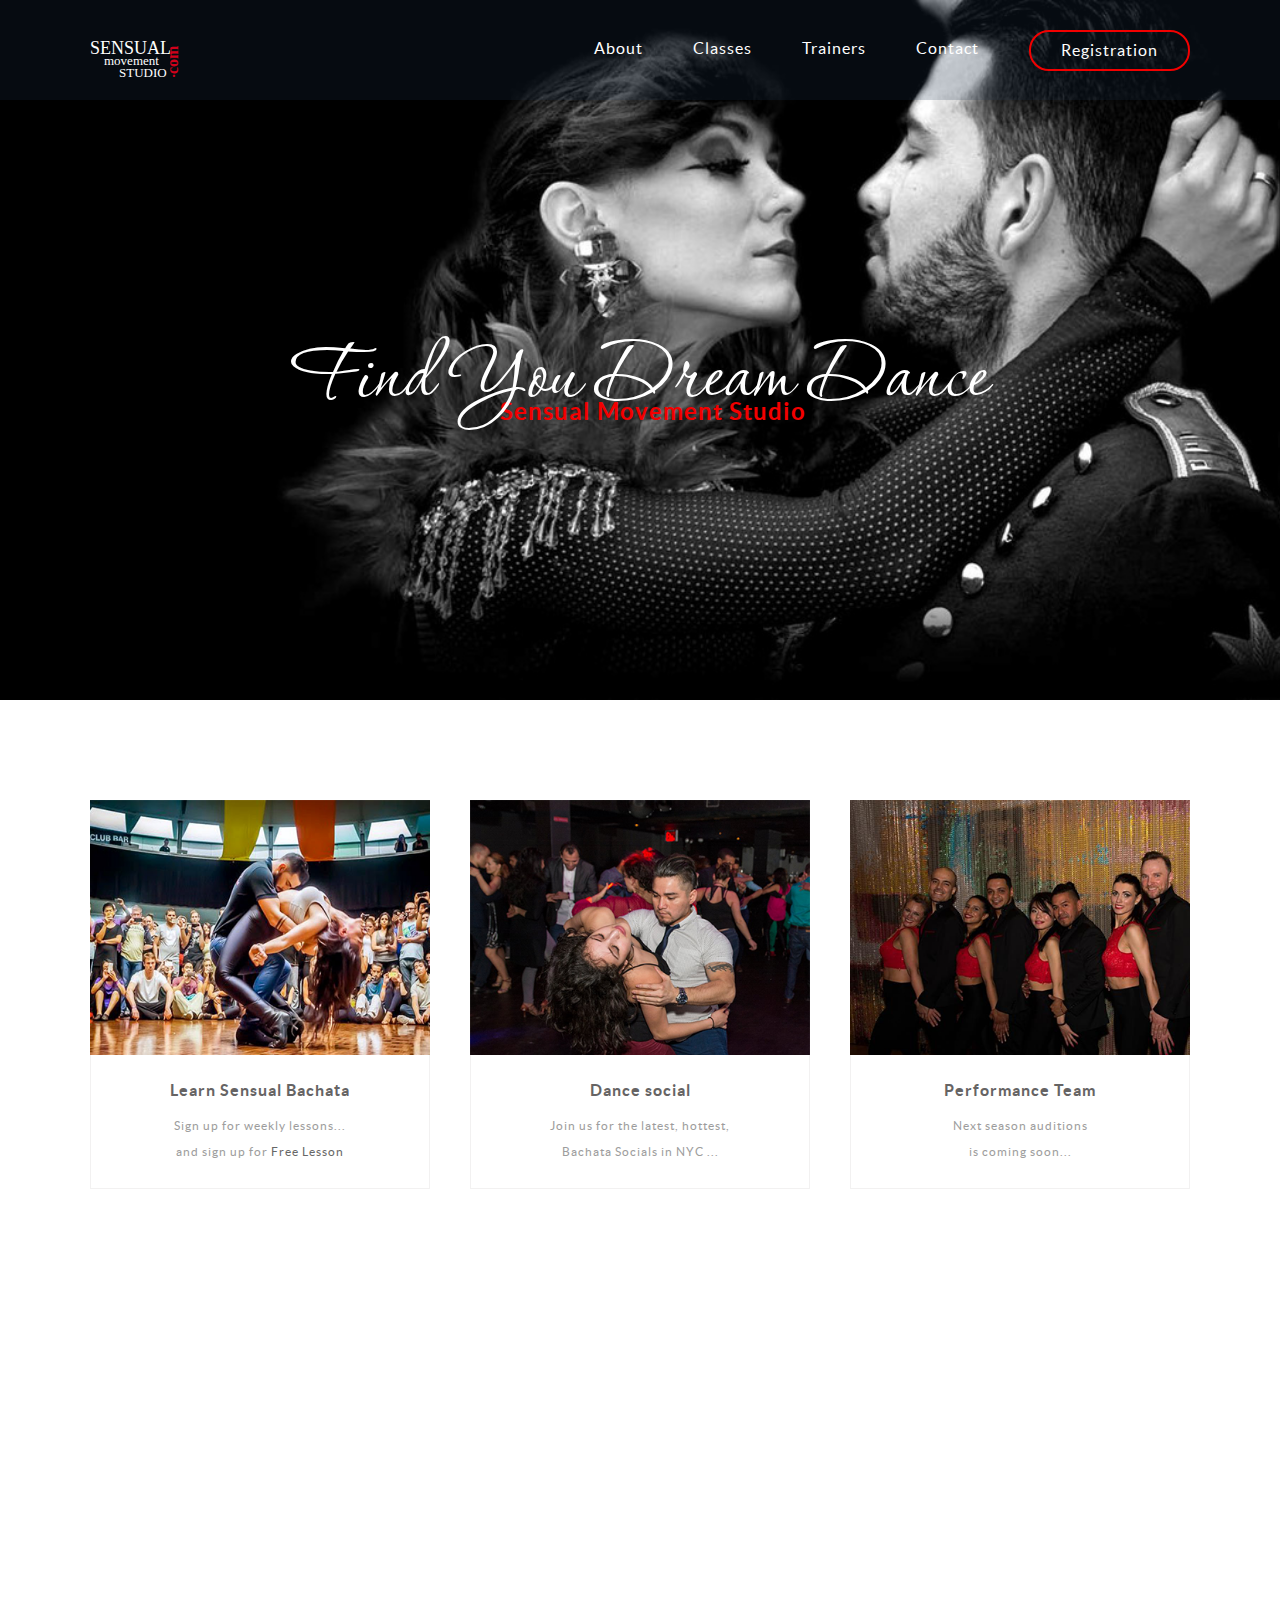
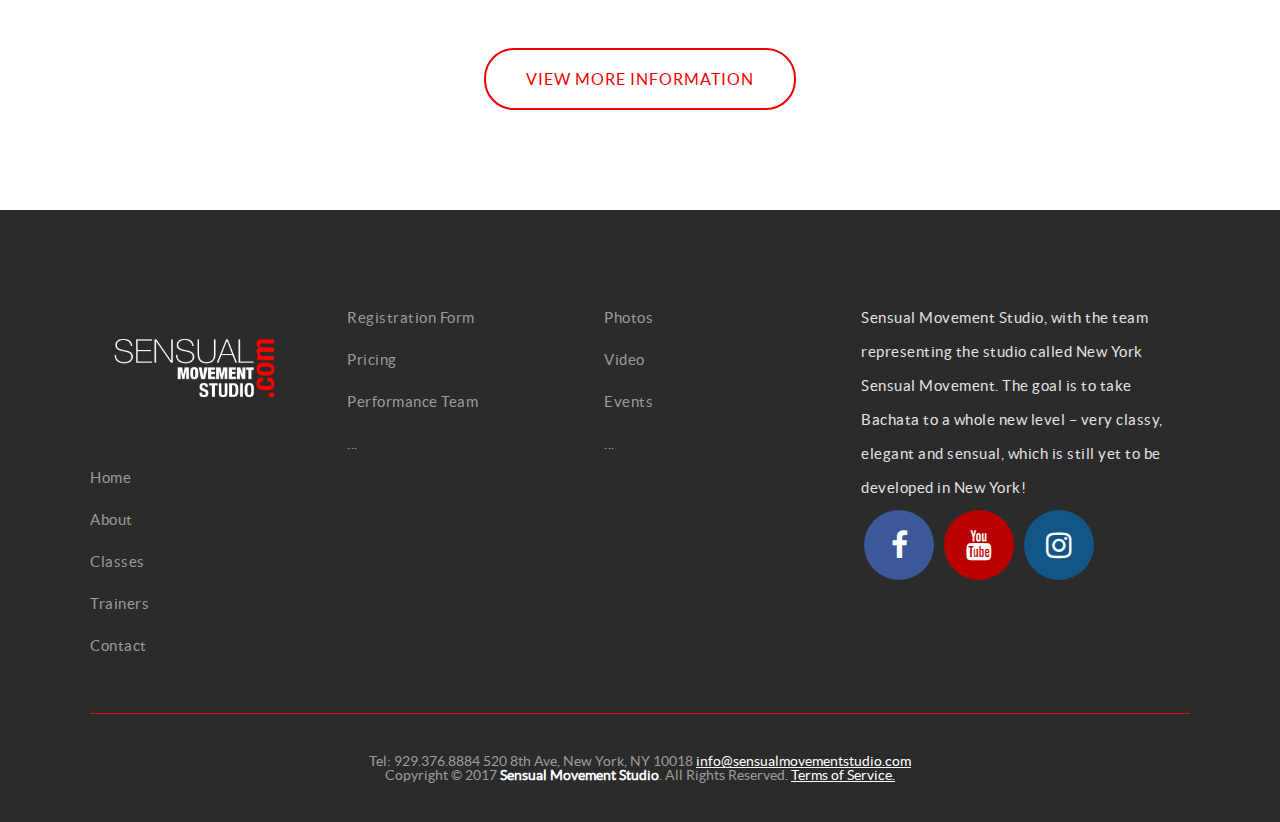
<file: trainers.html>
<!DOCTYPE html>
<html lang="en">
<head>
	<title>Sensual Bachata</title>
	<meta charset="utf-8">
	<meta name="author" content="www.sensualmovementstudio.com">
	<meta name="description" content="Sensual bachata"/>
	<meta name="viewport" content="width=device-width, initial-scale=1.0, minimum-scale=1.0" />

	<link rel="stylesheet" type="text/css" href="css/reset.css">
	<link rel="stylesheet" type="text/css" href="css/responsive.css">
	<link rel="stylesheet" href="https://cdnjs.cloudflare.com/ajax/libs/font-awesome/4.7.0/css/font-awesome.min.css">
	<script type="text/javascript" src="js/jquery.js"></script>
	<script type="text/javascript" src="js/main.js"></script>
</head>
<body>

<section class="hiro">
	<header> <!--  start header section  -->
		<div class="wrapper">
			<a href="index.html"><img src="img/logo.svg" class="logo" alt="" title=""/></a>
			<a href="#" class="hamburger"></a>
			<nav>
				<ul>
					<li><a href="about.html">About</a></li>
					<li><a href="classes.html">Classes</a></li>
					<li><a href="trainers.html">Trainers</a></li>
					<li><a href="contact.html">Contact</a></li>
				</ul>
				<a href="registration.html" class="login_btn">Registration</a>
			</nav>
		</div>
	</header><!--  end header section  -->

	<section class="caption">
		<h2 class="caption">Find You Dream Dance</h2>
		<h3 class="dance">Sensual Movement Studio</h3>
	</section>
</section><!--  end hiro section  -->


<section class="listings"><!--  start listing dance section  -->
	<div class="wrapper">
		<ul class="dance_list">
			<li>
				<a href="#">
					<img src="img/movement_1.png" alt="" title="" class="movement_img"/>
				</a>
				<div class="dance_details">
					<h1>
						<a href="#">Learn Sensual Bachata </a>
					</h1>
					<h2>Sign up for weekly lessons...<br>and sign up for <span class="movement_size">Free Lesson</span></h2>
				</div>
			</li>
			<li>
				<a href="#">
					<img src="img/movement_2.png" alt="" title="" class="movement_img"/>
				</a>
				<div class="dance_details">
					<h1>
						<a href="#">Dance social</a>
					</h1>
					<h2>Join us for the latest, hottest,<br>Bachata Socials in NYC ...</h2>
				</div>
			</li>
			<li>
				<a href="#">
					<img src="img/movement_3.png" alt="" title="" class="movement_img"/>
				</a>
				<div class="dance_details">
					<h1>
						<a href="#">Performance Team</a>
					</h1>
					<h2>Next season auditions<br> is coming soon...</h2>
				</div>
			</li>
			<li>
		</ul>
		<div class="more_listing">
			<div class="promo">
				<iframe width="560" height="315" src="https://www.youtube.com/embed/VL2DjVGSopw" frameborder="0" allowfullscreen></iframe>
			</div>
			<a href="#" class="more_listing_btn">View More Information</a>
		</div>
	</div>
</section>	<!--  end listing dance section  -->

<footer> <!--  start footer dance section  -->
	<div class="wrapper footer">
		<ul>
			<li class="links">
				<ul>
					<li><a href="#"><img src="img/logo.png" class="logo" alt="" title=""/></a></li>
					<li><a href="index.html">Home</a></li>
					<li><a href="about.html">About</a></li>
					<li><a href="classes.html">Classes</a></li>
					<li><a href="staff.html">Trainers</a></li>
					<li><a href="contact.html">Contact</a></li>
				</ul>
			</li>

			<li class="links">
				<ul>
					<li><a href="#">Registration Form</a></li>
					<li><a href="#">Pricing</a></li>
					<li><a href="#">Performance Team</a></li>
					<li><a href="#">...</a></li>
				</ul>
			</li>

			<li class="links">
				<ul>
					<li><a href="#">Photos</a></li>
					<li><a href="#">Video</a></li>
					<li><a href="#">Events</a></li>
					<li><a href="#">...</a></li>
				</ul>
			</li>

			<li class="about">
				<p class="about__text">Sensual Movement Studio, with the team representing the studio called New York Sensual
					Movement. The goal
					is to take Bachata to a whole new level – very classy, elegant and sensual, which is still yet to be developed
					in New York!</p>

				<a href="http://facebook.com/WPTNY" class="fa fa-facebook"></a>
				<a href="http://youtube.com/WPTNY" class="fa fa-youtube"></a>
				<a href="http://instagram.com" class="fa fa-instagram"></a>

		</ul>
		</li>
		</ul>
	</div>

	<div class="copyrights wrapper"> <!--start copyrights-->
		<p>
			Tel: 929.376.8884 520 8th Ave, New York, NY 10018 <a href="info@sensualmovementstudio.com">info@sensualmovementstudio.com</a>
		</p>
		<p>Copyright © 2017 <a href="http://www.sensualmovementstudio.com/" target="_blank" class="ph_link" title="">Sensual
			Movement Studio</a>. All Rights Reserved. <a href="">Terms of Service.</a>
		</p>

	</div> <!--end copyrights-->
</footer><!--  end footer dance section -->

</body>
</html>
</file>
<file: css/responsive.css>
/*
    - Fonts
    - General CSS
    - Header
    - hiro content
    - Listings
    - Footer
    - Responsive CSS
    

*/

/*  Fonts  */
@font-face {
	font-family: 'lato-bold';
	src: url('../fonts/lato-bold.eot');
	src: url('../fonts/lato-bold.eot?#iefix') format('embedded-opentype'),
	url('../fonts/lato-bold.woff') format('woff'),
	url('../fonts/lato-bold.ttf') format('truetype'),
	url('../fonts/lato-bold.svg#LatoBold') format('svg');
	font-weight: normal;
	font-style: normal;
}

@font-face {
	font-family: 'lato-regular';
	src: url('../fonts/lato-regular.eot');
	src: url('../fonts/lato-regular.eot?#iefix') format('embedded-opentype'),
	url('../fonts/lato-regular.woff') format('woff'),
	url('../fonts/lato-regular.ttf') format('truetype'),
	url('../fonts/lato-regular.svg#LatRegular') format('svg');
	font-weight: normal;
	font-style: normal;
}

@font-face {
	font-family: 'p22_corinthia';
	src: url('../fonts/p22_corinthia.eot');
	src: url('../fonts/p22_corinthia.eot?#iefix') format('embedded-opentype'),
	url('../fonts/p22_corinthia.woff') format('woff'),
	url('../fonts/p22_corinthia.ttf') format('truetype'),
	url('../fonts/p22_corinthia.svg#P22Corinthia') format('svg');
	font-weight: normal;
	font-style: normal;
}

/*  General CSS  */
body {
	background: #fff;
}

.wrapper {
	max-width: 1100px;
	margin: 0 auto;
	position: relative;
}

h1, h2, h3, h4, h5, h6 {
	color: #626262;
	font-family: "lato-regular", Helvetica, Arial, sans-serif;
	letter-spacing: 1px;
}

h1 {
	font-size: 2em;
	margin: .67em 0
}

h2 {
	font-size: 1.5em;
	margin: .75em 0
}

h3 {
	font-size: 1.17em;
	margin: .83em 0
}

h5 {
	font-size: .83em;
	margin: 1.5em 0
}

h6 {
	font-size: .75em;
	margin: 1.67em 0
}

h1, h2, h3, h4,
h5, h6 {
	font-weight: bolder
}

.clearfix:before,
.clearfix:after {
	content: " ";
	display: table;
}

.clearfix:after {
	clear: both;
}

.clearfix {
	*zoom: 1;
}

/*  Header Section  */

header {
	width: 100%;
	height: 100px;
	background: rgba(28, 54, 85, .2);
}

header .logo {
	margin-top: 40px;
	float: left;
}

header a.hamburger {
	text-decoration: none;
	display: none;
	float: right;
	margin-top: 41px;
	width: 24px;
	height: 19px;
	background: url('../img/hamburger_icon.png') no-repeat;
}

header a.hamburger.opned {
	width: 19px;
	background: url('../img/close_menu_icon.png') no-repeat;
}

header nav {
	float: right;
	opacity: 1;
}

header nav ul {
	margin-top: 40px;
	list-style: none;
	overflow: hidden;
	float: left;
}

header nav ul li {
	float: left;
	margin-left: 50px;
}

header nav ul li a:hover {
	background: #000000;
	color: #f30000;
}

header nav ul li a,
header nav .login_btn {
	text-decoration: none;
	color: #ffffff;
	font-family: "lato-regular", Helvetica, Arial, sans-serif;
	font-size: 16px;
	letter-spacing: 1px;

}

header nav .login_btn {
	float: right;
	margin: 30px 0 0 50px;
	padding: 10px 30px 11px 30px;
	border: 2px solid #f30000;
	border-radius: 20px;
	background: transparent;

	transition: background .1s linear;
	-webkit-transition: background .1s linear;
	-moz-transition: background .1s linear;
	-o-transition: background .1s linear;
}

header nav .login_btn:hover {
	background: #f30000;
	color: #000000;
}

/*  hiro Section  */

.hiro {
	width: 100%;
	height: 700px;
	position: relative;
	background: url('../img/hiro.jpg') no-repeat bottom center;
	background-size: cover;
	-webkit-background-size: cover;
	-moz-background-size: cover;
	-o-background-size: cover;
}

.hiro .caption {
	width: 100%;
	position: absolute;
	text-align: center;
	top: 60%;
	margin-top: -105px;
	z-index: 10;
}

.hiro .caption h2 {
	color: #fff;
	font-family: "p22_corinthia", Helvetica, Arial, sans-serif;
	font-size: 100px;
	font-weight: lighter;
	margin: 0;
	position: relative;
	display: block;
}

.hiro .caption h3 {
	color: #f30000;
	font-family: "lato-bold", Helvetica, Arial, sans-serif;
	font-size: 24px;
	margin: -15px 0 0 25px;
	left: 1px;
}

/*  listings section  */
.listings {
	padding: 100px 0;
}

.listings ul.dance_list {
	list-style: none;
	overflow: hidden;
}

.listings ul.dance_list li {
	display: block;
	width: 30.90909090909091%;
	height: auto;
	position: relative;
	float: left;
	margin: 0 3.636363636363636% 3.636363636363636% 0;
}

.listings ul.dance_list li img.movement_img {
	width: 100%;
	height: auto;
	vertical-align: top;
}

.listings ul.dance_list li .price {
	position: absolute;
	top: 10px;
	left: 10px;
	padding: 15px 20px;
	background: #ffffff;
	color: #514d4d;
	font-family: "lato-bold", Helvetica, Arial, sans-serif;
	font-size: 20px;
	font-weight: bold;
	letter-spacing: 1px;

	border-radius: 2px;
	-webkit-border-radius: 2px;
	-moz-border-radius: 2px;
	-o-border-radius: 2px;
}

.listings ul.dance_list li:nth-child(3n+0) {
	margin-right: 0;
}

.listings ul li .dance_details {
	width: 87.64705882352941%;
	padding: 2.941176470588235% 5.882352941176471% 4.117647058823529% 5.882352941176471%;
	text-align: center;
	border-bottom: 1px solid #f2f1f1;
	border-left: 1px solid #f2f1f1;
	border-right: 1px solid #f2f1f1;

	transition: all .2s linear;
	-webkit-transition: all .2s linear;
	-moz-transition: all .2s linear;
	-o-transition: all .2s linear;
}

.listings ul li:hover .movement_details {
	border-bottom: 1px solid #f30000;
	border-left: 1px solid #f30000;
	border-right: 1px solid #f30000;
}

.listings ul li .dance_details h1 {
	color: #666464;
	font-family: "lato-bold", Helvetica, Arial, sans-serif;
	font-size: 16px;
	font-weight: bold;
	margin-bottom: 5px;
	line-height: 28px;
}

.listings ul li .dance_details h1 a {
	text-decoration: none;
	color: #666464;
}

.listings ul li .dance_details h2 {
	color: #9d9d9d;
	font-family: "lato-regular", Helvetica, Arial, sans-serif;
	font-size: 12px;
	line-height: 26px;
	font-weight: normal;
}

.listings ul li .dance_details .movement_size {
	color: #676767;
}

.listings .more_listing {
	display: block;
	width: 100%;
	text-align: center;
	margin: 84px 0 22px 0;
}

/*iframe {*/
/*width: 100%;*/
/*height: 70%;*/
/*border: none;*/
/*}*/

.video {
	/*max-width: 800px;*/
	/*align-items: center;*/
}

.relation {
	position: relative;
	margin-bottom: 50px;
}

.relation__ratio {
	height: 0;
}

.relation__ratio-16x9 {
	padding-top: 56.25%;
}

.relation__ratio-1x1 {
	padding-top: 100%;
}

.relation_content {
	position: absolute;
	width: 100%;
	height: 100%;
	top: 0;
	left: 0;
}

.listings .more_listing_btn {
	text-decoration: none;
	padding: 20px 40px;
	border: 2px solid #f30000;
	border-radius: 30px;

	-webkit-border-radius: 30px;
	-moz-border-radius: 30px;
	-o-border-radius: 30px;
	color: #f30000;
	font-family: "lato-regular", Helvetica, Arial, sans-serif;
	font-size: 16px;
	text-transform: uppercase;
	letter-spacing: 1px;
	text-align: center;

	transition: all .2s linear;
	-webkit-transition: all .2s linear;
	-moz-transition: all .2s linear;
	-o-transition: all .2s linear;
}

.listings .more_listing_btn:hover {
	color: #000000;
	border: 2px solid #f30000;
	background-color: #f30000;
}

/*  start  Registration form  */
.registration {
	background: #2b2b2b;

}

/* Add a background color and some padding around the form */
.container {
	border-radius: 20px;
	background-color: #e3e3e3;
	padding: 20px;
	position: relative;
	max-width: 500px;
	margin: auto;

}

/* Style inputs with type="text", select elements and textareas */
input[type=text], select, textarea {
	width: 100%; /* Full width */
	padding: 12px; /* Some padding */
	border: 1px solid #ccc; /* Gray border */
	border-radius: 4px; /* Rounded borders */
	box-sizing: border-box; /* Make sure that padding and width stays in place */
	margin-top: 6px; /* Add a top margin */
	margin-bottom: 16px; /* Bottom margin */
	resize: vertical /* Allow the user to vertically resize the textarea (not horizontally) */
}

/* Style the submit button with a specific background color etc */
input[type=submit] {
	background-color: #f30000;
	color: white;
	padding: 12px 20px;
	border: none;
	border-radius: 4px;
	cursor: pointer;
}

/* When moving the mouse over the submit button, add a darker green color */
input[type=submit]:hover {
	background-color: #f30000;
}

/*  End Registration form  */
.contacts {
	background: #2b2b2b;
}

.excel {
	padding: 0 5% 5% 5%;
}

table {
	font-family: arial, sans-serif;
	border-collapse: collapse;
	width: 100%;
}

/*  start table classes form  */

td, th {
	border: 1px solid #dddddd;
	text-align: left;
	padding: 8px;
}

tr:nth-child(even) {
	background-color: #dddddd;
}

/*  end table classes form   */

/*  start history section form  */
.history {
	/*flex: auto;*/
}

.history__list {
	align-items: center;
}

.history__list {
	align-items: center;
}

/*  end history section form   */

/*  start Pricing form  */

/* Create three columns of equal width */

/*  end Pricing form   */

/*  footer  */
footer {
	padding-top: 100px;
	background: #2b2b2b;
}

footer .footer > ul {
	overflow: hidden;
}

footer .footer > ul > li {
	display: block;
	float: left;
	list-style: none;
	margin-right: 60px;
}

footer .footer > ul > li:last-child {
	margin-right: 0;
}

footer .footer > ul > li.links {
	width: 197px;
}

footer ul li.links > ul > li {
	display: block;
	width: 100%;
	list-style: none;
	margin-bottom: 27px;
}

footer ul li.links > ul > li:last-child {
	margin-bottom: 0;
}

footer .footer > ul > li.links li a {
	text-decoration: none;
	display: block;
	color: #9b9b9b;
	font-family: "lato-regular", Helvetica, Arial, sans-serif;
	font-size: 15px;
	letter-spacing: .5px;
	text-align: left;
}

footer .footer > ul > li.links li a:hover {
	background: none;
	color: #f30000;
}

footer .footer > ul > li.about {
	width: 327px;

}

footer ul li.about p {
	color: #e3e3e3;
	font-family: "lato-regular", Helvetica, Arial, sans-serif;
	font-size: 15px;
	letter-spacing: .5px;
	line-height: 34px;
	margin-top: -9px;
}

footer ul li.about .fa {
	padding: 20px;
	font-size: 30px;
	width: 30px;
	text-align: center;
	text-decoration: none;
	margin: 5px 3px;
	border-radius: 50%;
}

.fa:hover {
	opacity: 0.7;
}

.fa-facebook {
	background: #3B5998;
	color: white;

}

.fa-youtube {
	background: #bb0000;
	color: white;
}

.fa-instagram {
	background: #125688;
	color: white;
}

footer .copyrights {
	display: block;
	text-align: center;
	padding: 40px 0;
	margin-top: 60px;
	color: #fff;
	font-family: "lato-regular", Helvetica, Arial, sans-serif;
	font-size: 14px;
	/*letter-spacing: 1px;*/
	border-top: 1px solid #f30000;
}

footer .copyrights p {
	text-align: center;
	font-family: "lato-regular", Helvetica, Arial, sans-serif;
	font-size: 14px;
	color: #9d9d9d;
}

footer .copyrights a.ph_link {
	font-family: "lato-regular", Helvetica, Arial, sans-serif;
	font-weight: bold;
	text-decoration: none;
}

/*  responsive css */

@media (max-width: 1500px) {
	.hiro {
		height: 700px;
	}
}

@media (max-width: 1150px) {
	.wrapper {
		padding: 0 40px;
		max-width: 1020px;
	}

	header nav {
		float: right;
		opacity: 1;
	}

	header nav ul {
		margin-top: 40px;
		list-style: none;
		overflow: hidden;
		float: left;
	}

	header nav ul li {
		float: left;
		margin-left: 50px;
	}

	header nav ul li a:hover {
		background: #000000;
		color: #f30000;
	}

	header nav ul li a,
	header nav .login_btn {
		text-decoration: none;
		color: #ffffff;
		font-family: "lato-regular", Helvetica, Arial, sans-serif;
		font-size: 14px;
		letter-spacing: 1px;

	}

	header nav .login_btn {
		float: right;
		margin: 30px 0 0 50px;
		padding: 10px 30px 11px 30px;
		border: 2px solid #f30000;
		border-radius: 20px;
		background: transparent;

		transition: background .1s linear;
		-webkit-transition: background .1s linear;
		-moz-transition: background .1s linear;
		-o-transition: background .1s linear;
	}

	header nav .login_btn:hover {
		background: #f30000;
		color: #000000;
	}

	.hiro {
		height: 600px;
	}

	.hiro .caption {
		width: 92.72727272727273%;
		padding: 0 3.636363636363636%;
	}

	.hiro .caption h3 {
		margin: 0;
		left: 0;
	}

	footer .footer > ul > li {
		margin-right: 5.454545454545455%;
	}

	footer .footer > ul > li.links {
		width: 17.90909090909091%;
	}

	footer .footer > ul > li.about {
		width: 29.72727272727273%;
	}
}

@media (max-width: 800px) {
	.hiro {
		height: 500px;
	}

	.hiro .caption {
		width: 92.72727272727273%;
		padding: 0 3.636363636363636%;
	}

	.hiro .caption h3 {
		margin: 0;
		left: 0;
	}

	header a.hamburger {
		display: block;
	}

	header nav {
		position: absolute;
		display: none;
		width: 92.72727272727273%;
		top: 95px;
		left: 3.636363636363636%;
		float: none;
		z-index: 20;
		overflow: hidden;
		background: #fff;
		border-top: 5px solid #bfd9f2;
	}

	header nav.active {
		display: block;
	}

	header nav .login_btn {
		float: none;
		display: inline-block;
		width: 100%;
		border: 0;
		margin: 0;
		padding: 20px 0;
		text-align: center;
		background: #f2f3f3;
	}

	header nav ul {
		display: block;
		width: 100%;
		text-align: center;
		margin-top: 0;
	}

	header nav ul li {
		display: block;
		width: 100%;
		float: none;
		margin-left: 0;
	}

	header nav ul li a {
		display: block;
		padding: 25px 0;
		border-bottom: 1px solid #f2f3f3;

		transition: background .2s linear;
		-webkit-transition: background .2s linear;
		-moz-transition: background .2s linear;
		-o-transition: background .2s linear;
	}

	header nav ul li a:active {
		background: #f2f3f3;
	}

	header nav ul li a,
	header nav .login_btn {
		color: #222d33;
	}

	header nav .login_btn:hover {
		background: #eaebeb;
	}

	header nav ul li:last-child {
		border: 0;
	}

	.listings ul.dance_list li {
		width: 46.36363636363636%;
		margin: 0 7.272727272727273% 7.272727272727273% 0;
	}

	.listings ul.dance_list li:nth-child(3n+0) {
		margin: 0 7.272727272727273% 7.272727272727273% 0;
	}

	.listings ul.dance_list li:nth-child(2n+0) {
		margin-right: 0;
	}

	footer .footer > ul > li {
		width: 29.6969696969697% !important;
		margin-right: 5.454545454545455%;
		margin-bottom: 100px;
	}

	footer .footer > ul > li:nth-child(3) {
		margin-right: 0;
	}

	footer .footer > ul > li.links li a {
		text-align: center;
	}

	footer .footer > ul > li.about {
		text-align: center;
		float: none;
		display: inline;
		margin-right: 100%;
		overflow: hidden;
		border-top: 1px solid #82abd4;
	}
}

@media (max-width: 700px) {

}

@media (max-width: 500px) {
	.hiro .caption h2 {
		font-size: 85px;
	}

	.hiro .caption h3 {
		font-size: 16px;
	}

	.search #search {
		width: 83%;
	}

	.listings ul.dance_list li {
		width: 100%;
		margin-bottom: 60px !important;
	}

	.listings ul.dance_list li:last-child {
		margin-bottom: 0 !important;
	}

	.listings ul.dance_list li:nth-child(3n+0),
	.listings ul.dance_list li:nth-child(2n+0) {
		margin: 0;
	}

	.listings .more_listing_btn {
		display: block;
		width: 100%;
		padding-left: 0 !important;
		padding-right: 0 !important;
	}

	footer .footer > ul > li.links,
	footer .footer > ul > li.about {
		float: none;
		width: 100% !important;
		margin-right: 0;
		margin-bottom: 60px;
		padding-bottom: 60px;
	}

	footer .footer > ul > li:last-child {
		padding-bottom: 0;
	}

	footer .footer > ul > li.links {
		border-bottom: 1px solid #222d33;
	}
}
</file>
